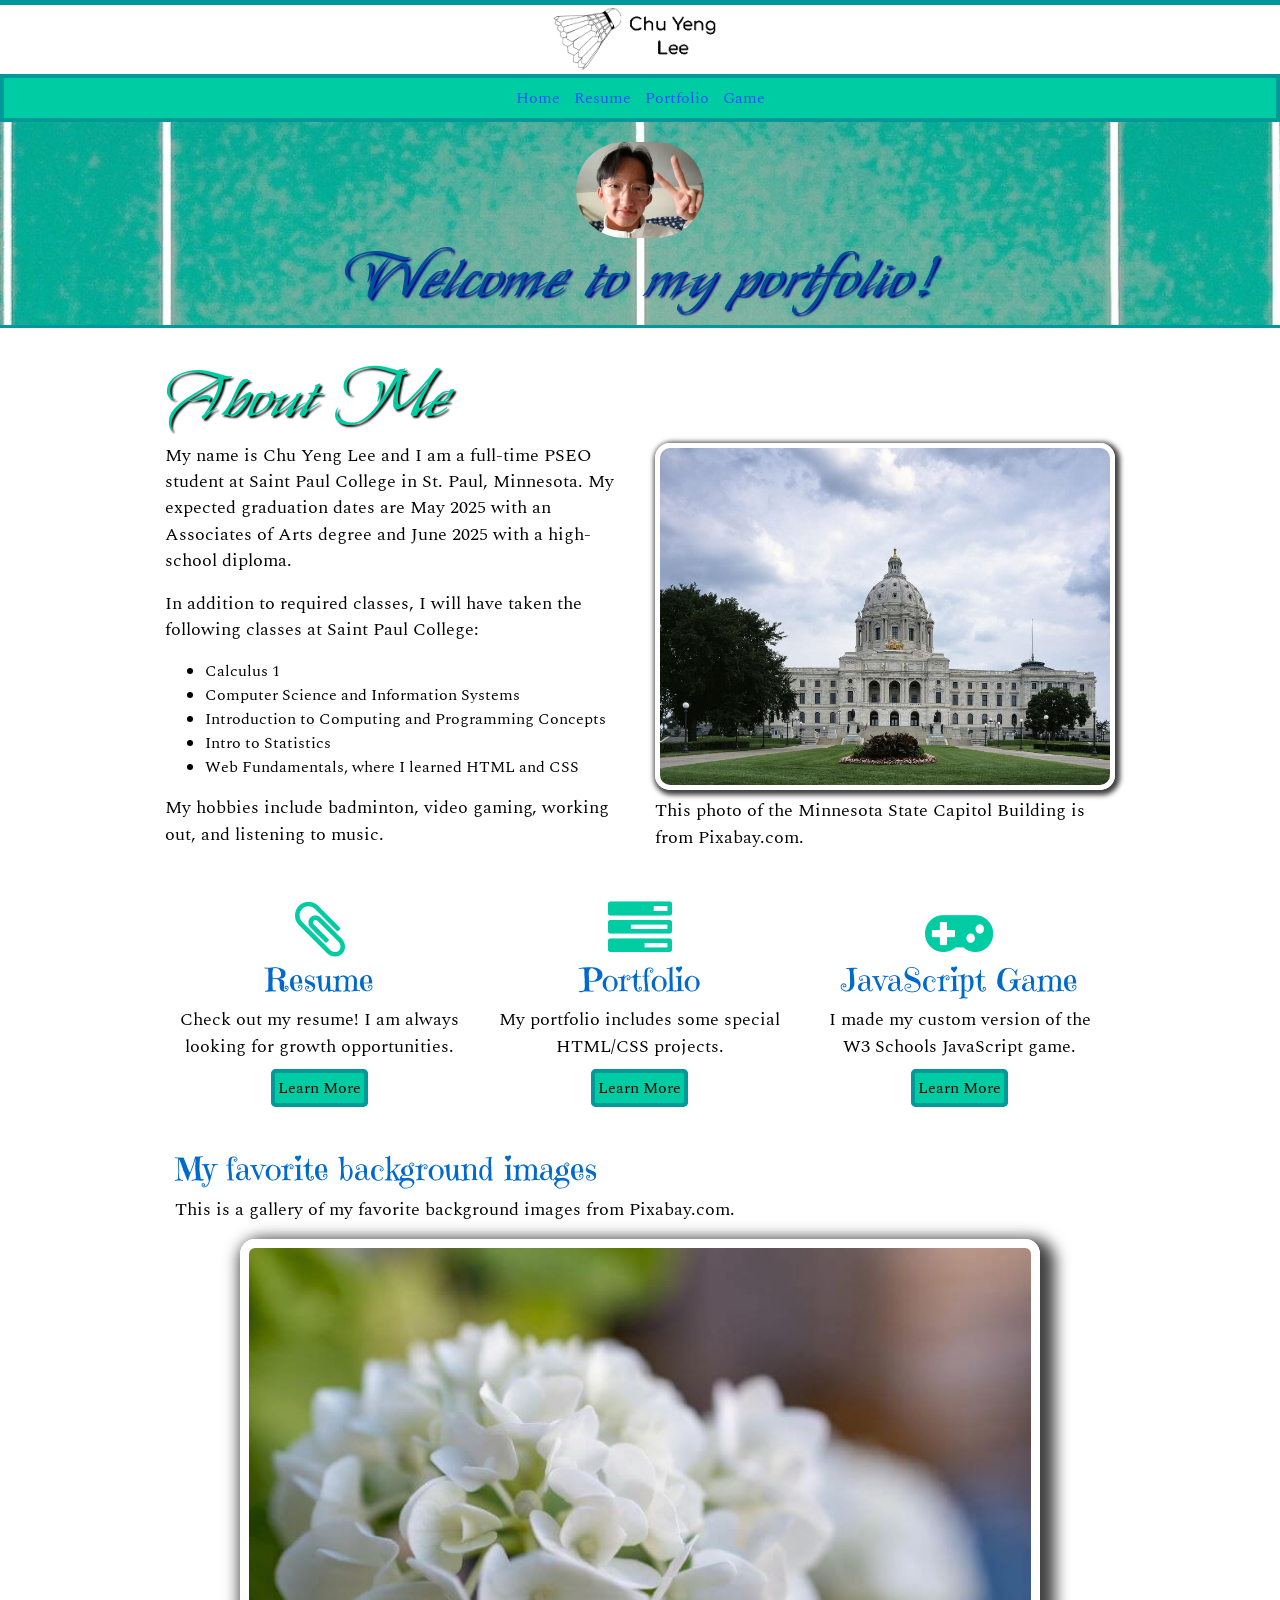
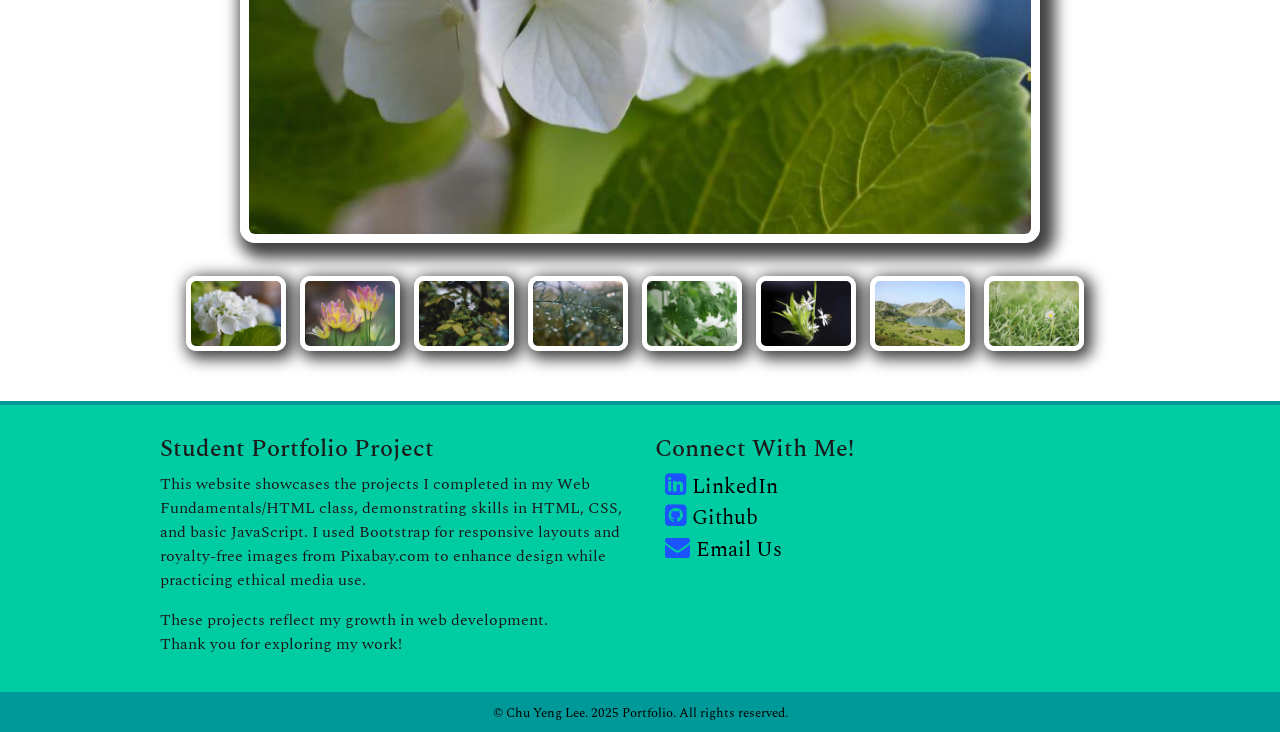
<file: index.html>
<!DOCTYPE html>
<html lang="en">
<head>
	<meta charset="utf-8">
	<meta name="viewport" content="width=device-width, initial-scale=1, minimum-scale=1">
	<meta name="description" content="This is the portfolio of Chu Yeng Lee, an aspiring student pursuing a dream of computer science.">
	<title>Chu Yeng Lee's Portfolio</title>
	<link rel="stylesheet" href="https://cdnjs.cloudflare.com/ajax/libs/font-awesome/4.7.0/css/font-awesome.min.css">
	<link rel="stylesheet" href="https://cdn.jsdelivr.net/npm/bootstrap@4.6.1/dist/css/bootstrap.min.css">
	<link rel="stylesheet" href="style.css">
</head>
<body>
	<header>
		<img src="images/logo.png" alt="logo" height="156" width="439" class="img-fluid logo">
	</header>
	<nav>
		<ul>
			<li><a href="index.html">Home</a></li>
			<li><a href="resume.html">Resume</a></li>
			<li><a href="portfolio.html">Portfolio</a></li>
			<li><a href="game.html">Game</a></li>
		</ul>
	</nav>
	<div class="home-hero">
		<img class="selfie-photo" src="images/selfie.jpg" height="600" width="800" alt="Selfie of Chu Yeng">
		<h1>Welcome to my portfolio!</h1>
	</div>
	<main>
		<div class="container-fluid">
			<div class="row">
				<div class="col-sm-6">
					<h1>About Me</h1>
					<p>My name is Chu Yeng Lee and I am a full-time PSEO student at Saint Paul College in St. Paul, Minnesota. 
					My expected graduation dates are May 2025 with an Associates of Arts degree and June 2025 with a high-school diploma.</p>
					<p> In addition to required classes, I will have taken the following classes at Saint Paul College:</p>
					<ul>
						<li>Calculus 1</li>
						<li>Computer Science and Information Systems</li>
						<li>Introduction to Computing and Programming Concepts</li>
						<li>Intro to Statistics</li>
						<li>Web Fundamentals, where I learned HTML and CSS</li>
					</ul>
					<p>My hobbies include badminton, video gaming, working out, and listening to music.</p>
				</div>
				<div class="col-sm-6">
					<img class="capitol-photo img-fluid" src="images/mncapitol.jpg" height="600" width="800" alt="Picture of Minnesota State Capitol">
					<p>This photo of the Minnesota State Capitol Building is from Pixabay.com. </p>
				</div>
			</div><!--This closes the first row-->
		<div class="row row2">
			<div class="col-sm-4"><!--Resume-->
				<i class="fa fa-paperclip" aria-hidden="true"></i>
				<h2>Resume</h2>
				<p>Check out my resume! I am always looking for growth opportunities.</p>
				<a href="resume.html" target="_blank" class="learn-more">Learn More</a>
			</div>
			<div class="col-sm-4"><!--Portfolio-->
				<i class="fa fa-tasks" aria-hidden="true"></i>
				<h2>Portfolio</h2>
				<p>My portfolio includes some special HTML/CSS projects.</p>
				<a href="portfolio.html" target="_blank" class="learn-more">Learn More</a>
			</div>
			<div class="col-sm-4"><!--Game-->
				<i class="fa fa-gamepad" aria-hidden="true"></i>
				<h2>JavaScript Game</h2>
				<p>I made my custom version of the W3 Schools JavaScript game.</p>
				<a href="game.html" target="_blank" class="learn-more">Learn More</a>
			</div>
		</div><!--This closes the second row-->
		<div class="row row3">
				<div class="col-sm-12">
					<div class="gallery">
						<h2>My favorite background images</h2>
						<p>This is a gallery of my favorite background images from Pixabay.com.</p>
						<div class="preview">
							<img id="preview" src="images/white-flower.jpg" style="display:block;margin:0 auto;" alt="Preview picture"  height="600" width="800"/>
						</div>
						<div class="gallery-thumbnails" style="margin:0 auto;text-align:center">
							<img onclick="document.getElementById('preview').src=document.getElementById('img1').src" id="img1" src="images/white-flower.jpg" alt="Picture of a white flower" />
							<img onclick="document.getElementById('preview').src= document.getElementById('img2').src;" id="img2" src="images/tulips.jpg" alt="Picture of tulips"  />
							<img onclick="document.getElementById('preview').src = document.getElementById('img3').src;" id="img3" src="images/tree-flower.jpg" alt="Picture a flower in a tree" />
							<img onclick="document.getElementById('preview').src = document.getElementById('img4').src;" id="img4" src="images/branch.jpg" alt="Picture of rain on a branch"  />
							<img onclick="document.getElementById('preview').src = document.getElementById('img5').src;" id="img5" src="images/leaves.jpg" alt="Picture of green leaves" />
							<img onclick="document.getElementById('preview').src = document.getElementById('img6').src;" id="img6" src="images/lily.jpg" alt="Picture of a lily" />
							<img onclick="document.getElementById('preview').src = document.getElementById('img7').src;" id="img7" src="images/mountain.jpg" alt="Picture of green mountains" />
							<img onclick="document.getElementById('preview').src = document.getElementById('img8').src;" id="img8" src="images/tiny-flower.jpg" alt="Picture of a tiny flower" />
						</div>
					</div>
				</div>
		</div><!--This closes the third row-->
		</div> <!--This closes the container-fluid-->
	</main>
	<footer><!--This is the top portion of the footer-->
		<div class="footer-style">
			<div class="container-fluid">
				<div class="row footer-top">
						<div class="col-sm-6 footer-content">
							<h4>Student Portfolio Project</h4> <!--I used ChatGPT to extend my footer content-->
							<p>This website showcases the projects I completed in my Web Fundamentals/HTML class, demonstrating skills in HTML, CSS, and basic JavaScript. 
							I used Bootstrap for responsive layouts and royalty-free images from Pixabay.com to enhance design while practicing ethical media use.</p>
							<p>These projects reflect my growth in web development.<br>Thank you for exploring my work!</p>
						</div>
						<div class="col-sm-6 footer-content footer-links">
							<h4>Connect With Me!</h4>
								<a href="https://www.linkedin.com/in/chu-yeng-lee-728207314/" target="_blank"><i class="fa fa-linkedin-square" aria-hidden="true"></i>LinkedIn</a><br>
								<a href="https://github.com/ChuYeng-Lee" target="_blank"><i class="fa fa-github-square" aria-hidden="true"></i>Github</a><br>
								<a href="mailto:vq8281mp@go.minnstate.edu"><i class="fa fa-envelope" aria-hidden="true"></i>Email Us</a>
						</div>
				</div>
			</div><!--This closes the footer container-fluid-->
		</div>
		<div class="footer-bottom">
			<small>&copy; Chu Yeng Lee. 2025 Portfolio. All rights reserved.</small>
		</div>
	</footer>
	<!--jQuery, Popper, and Bootstrap Javascript files-->
	<script src="https://cdn.jsdelivr.net/npm/jquery@3.6.0/dist/jquery.slim.min.js"></script>
	<script src="https://cdn.jsdelivr.net/npm/popper.js@1.16.1/dist/umd/popper.min.js"></script>
	<script src="https://cdn.jsdelivr.net/npm/bootstrap@4.6.1/dist/js/bootstrap.bundle.min.js"></script>
</body>
</html>
</file>
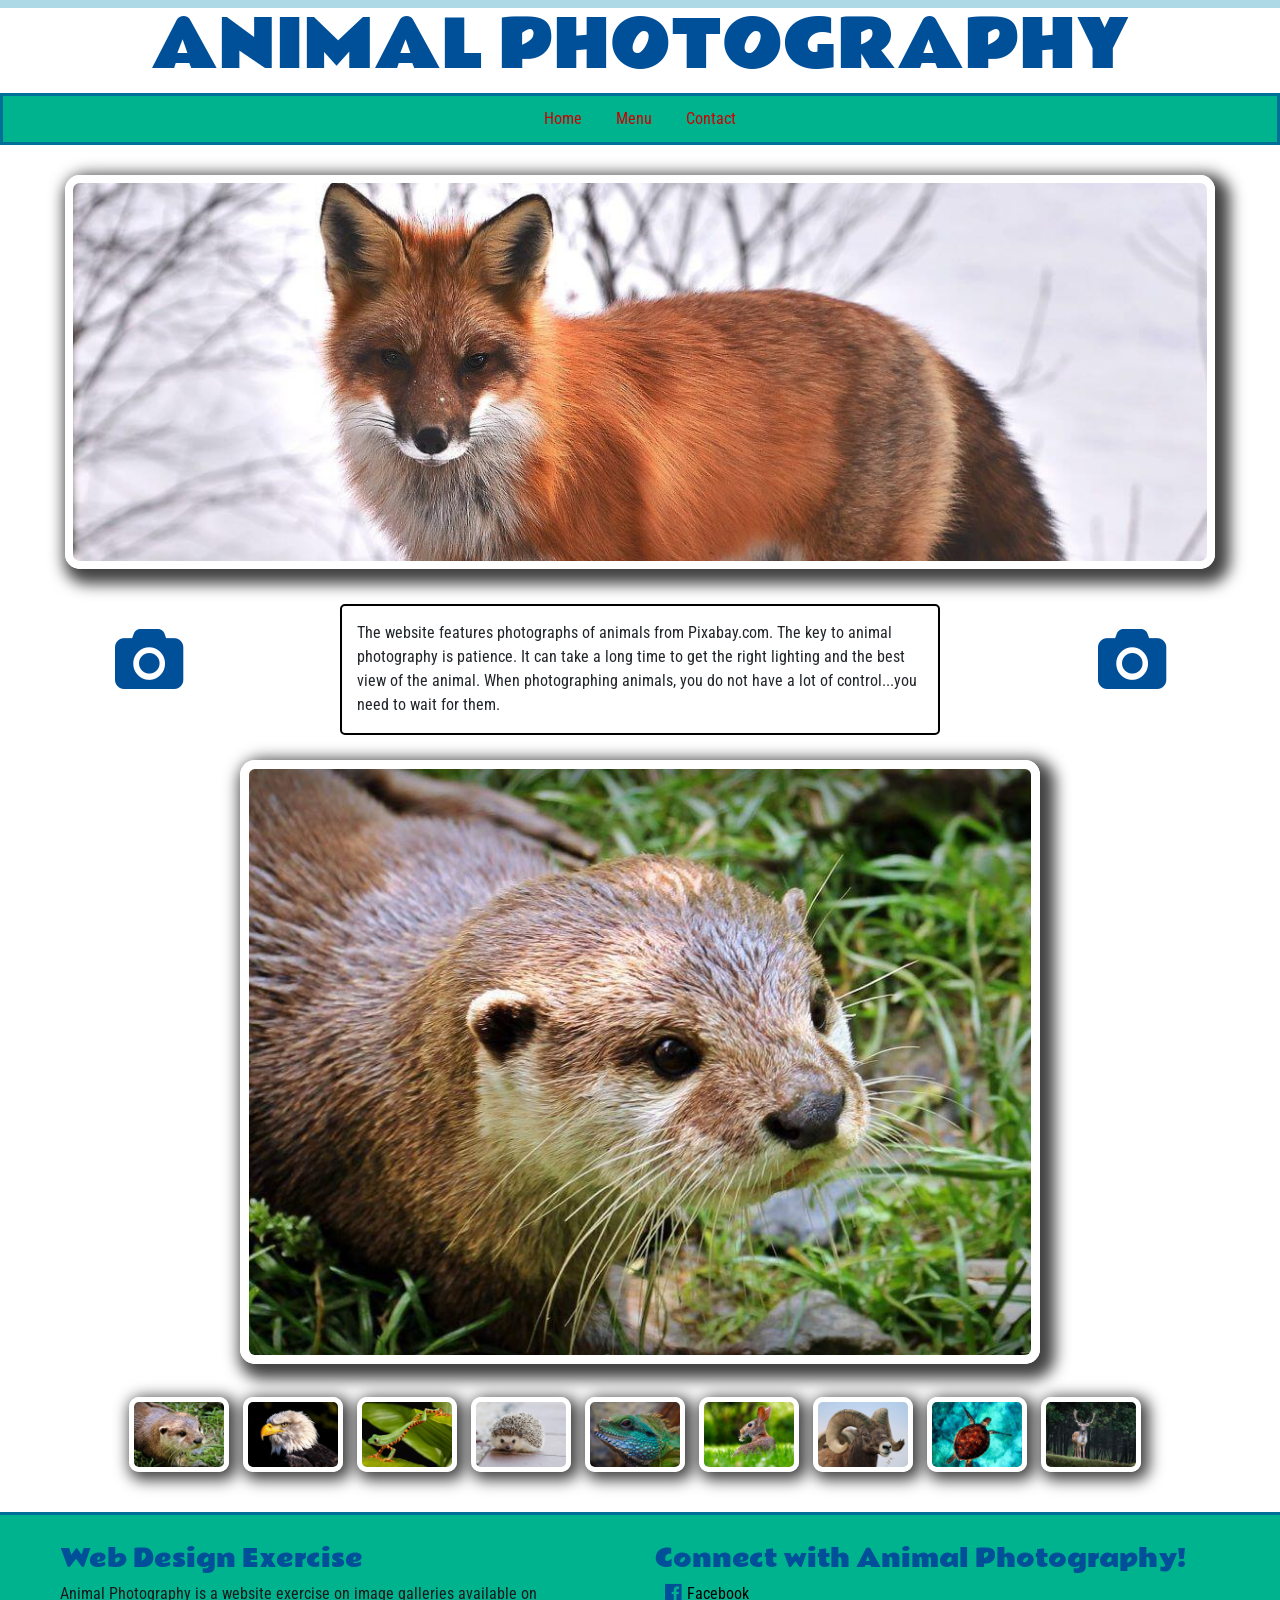
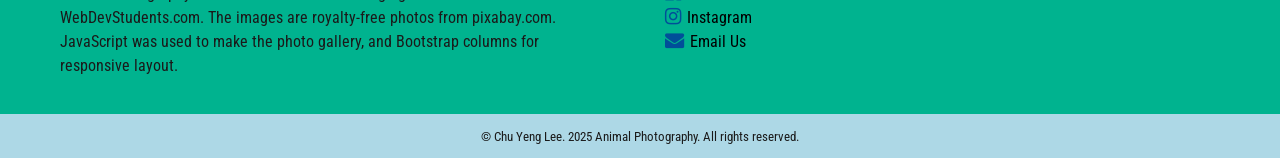
<file: animals/index.html>
<!DOCTYPE html>
<html lang="en">
<head>
	<meta charset="utf-8">
	<meta name="viewport" content="width=device-width, initial-scale=1, minimum-scale=1">
	<meta name="description" content="This page displays a gallery of animal photography">
	<title>Animal Photography</title>
	<link rel="stylesheet" href="https://cdnjs.cloudflare.com/ajax/libs/font-awesome/4.7.0/css/font-awesome.min.css">
	<!-- Bootstrap Stylesheet-->
	<link rel="stylesheet" href="https://cdn.jsdelivr.net/npm/bootstrap@4.6.1/dist/css/bootstrap.min.css">
	<link rel="stylesheet" href="style.css">
</head>
<body>
	<header>
		<h1>ANIMAL PHOTOGRAPHY</h1>
	</header>
	<nav>
		<ul>
			<li><a href="index.html">Home</a>&nbsp;&nbsp;&nbsp;&nbsp;&nbsp;</li>
			<li><a href="about.html">Menu</a>&nbsp;&nbsp;&nbsp;&nbsp;&nbsp;</li>
			<li><a href="contact.html">Contact</a></li>
		</ul>
	</nav>
	<main>
		<div class="container-fluid">
			<div class="row">
				<div class="col-sm-12">
					<img class="hero-image img-fluid" src="images/fox.jpg" alt="Image of a fox" height="400" width="1200">
				</div>
			</div>
			<div class="row">
				<div class="col-sm-2">
					<i class="fa fa-camera" aria-hidden="true"></i>
				</div>
				<div class="col-sm-8 main-text">
					<p>The website features photographs of animals from Pixabay.com. The key to animal photography is patience. 
					It can take a long time to get the right lighting and the best view of the animal. When photographing animals, 
					you do not have a lot of control...you need to wait for them.</p>
				</div>
				<div class="col-sm-2">
					<i class="fa fa-camera" aria-hidden="true"></i>
				</div>
			</div>
			<div class="row">
				<div class="col-sm-12">
					<div class="gallery">
						<div class="preview">
							<img id="preview" src="images/otter.jpg" style="display:block;margin:0 auto;" alt="Preview picture"  height="600" width="800"/>
						</div>
						<div class="gallery-thumbnails" style="margin:0 auto;text-align:center">
							<img onclick="document.getElementById('preview').src=document.getElementById('img1').src" id="img1" src="images/otter.jpg" alt="Picture of an otter" />
							<img onclick="document.getElementById('preview').src= document.getElementById('img2').src;" id="img2" src="images/eagle.jpg" alt="Picture of an eagle"  />
							<img onclick="document.getElementById('preview').src = document.getElementById('img3').src;" id="img3" src="images/frog.jpg" alt="Picture of a frog" />
							<img onclick="document.getElementById('preview').src = document.getElementById('img4').src;" id="img4" src="images/hedgehog.jpg" alt="Picture of a hedgehog" />
							<img onclick="document.getElementById('preview').src = document.getElementById('img5').src;" id="img5" src="images/lizard.jpg" alt="Picture of a lizard"  />
							<img onclick="document.getElementById('preview').src = document.getElementById('img6').src;" id="img6" src="images/rabbit.jpg" alt="Picture of a rabbit" />
							<img onclick="document.getElementById('preview').src = document.getElementById('img7').src;" id="img7" src="images/sheep.jpg" alt="Picture of a sheep" />
							<img onclick="document.getElementById('preview').src = document.getElementById('img8').src;" id="img8" src="images/turtle.jpg" alt="Picture of a turtle" />
							<img onclick="document.getElementById('preview').src = document.getElementById('img9').src;" id="img9" src="images/deer.jpg" alt="Picture of a deer" />
						</div>
					</div>

				</div>
			</div>
		</div><!--This closes the container-fluid-->
	</main>
	<footer><!--This is the top portion of the footer-->
		<div class="footer-style">
			<div class="container-fluid">
				<div class="row footer-top">
						<div class="col-sm-6 footer-content">
							<h4>Web Design Exercise</h4>
							<p>Animal Photography is a website exercise on image galleries available on WebDevStudents.com. The images are royalty-free photos from pixabay.com. 
							JavaScript was used to make the photo gallery, and Bootstrap columns for <br>responsive layout.</p>
						</div>
						<div class="col-sm-6 footer-content">
							<h4>Connect with Animal Photography!</h4>
								<a href="https://www.facebook.com" target="_blank"><i class="fa fa-facebook-official" aria-hidden="true"></i>Facebook</a><br>
								<a href="https://www.instagram.com" target="_blank"><i class="fa fa-instagram" aria-hidden="true"></i>Instagram</a><br>
								<a href="mailto:me@mycoolwebsite.com"><i class="fa fa-envelope" aria-hidden="true"></i>Email Us</a>
						</div>
				</div>
			</div><!--This closes the footer container-fluid-->
		</div>
		<div class="footer-bottom">
			<small>&copy; Chu Yeng Lee. 2025 Animal Photography. All rights reserved.</small>
		</div>
	</footer>
	<!--jQuery, Popper, and Bootstrap Javascript files-->
	<script src="https://cdn.jsdelivr.net/npm/jquery@3.6.0/dist/jquery.slim.min.js"></script>
	<script src="https://cdn.jsdelivr.net/npm/popper.js@1.16.1/dist/umd/popper.min.js"></script>
	<script src="https://cdn.jsdelivr.net/npm/bootstrap@4.6.1/dist/js/bootstrap.bundle.min.js"></script>
</body>
</html>
</file>
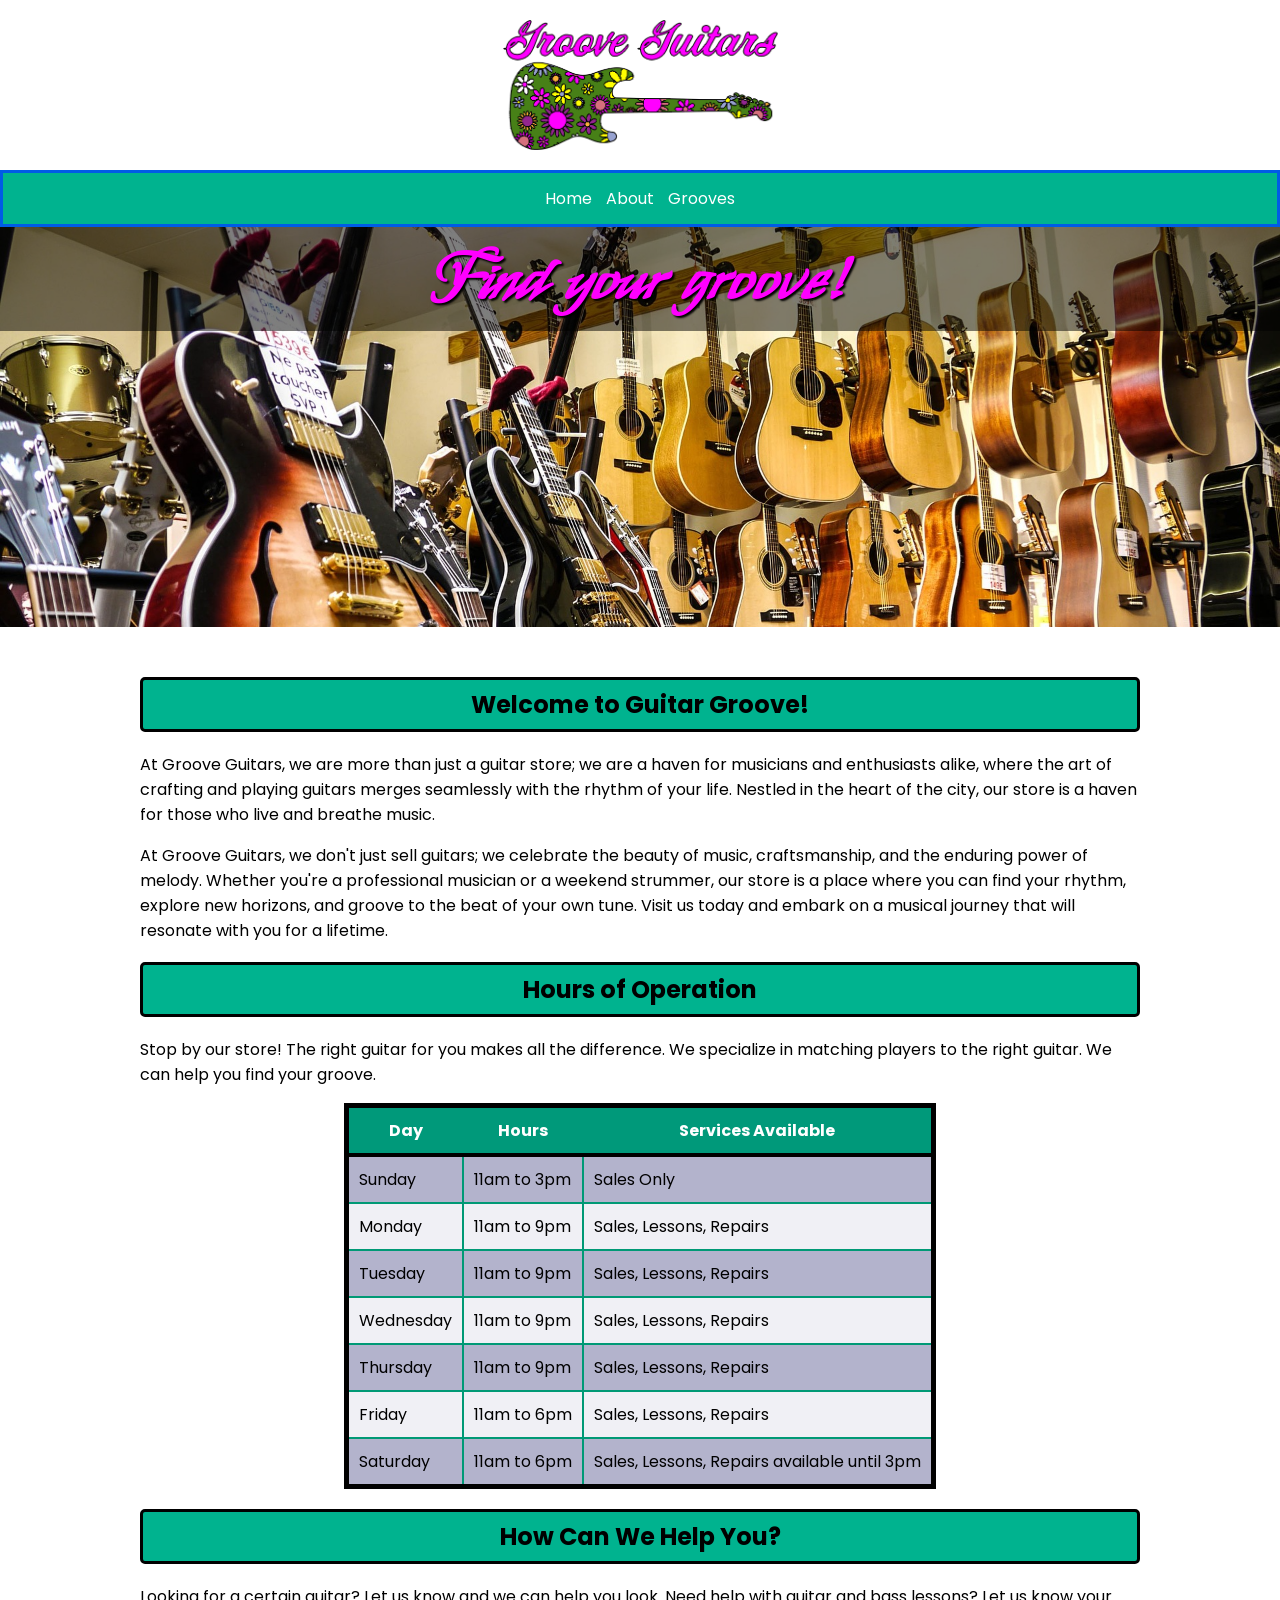
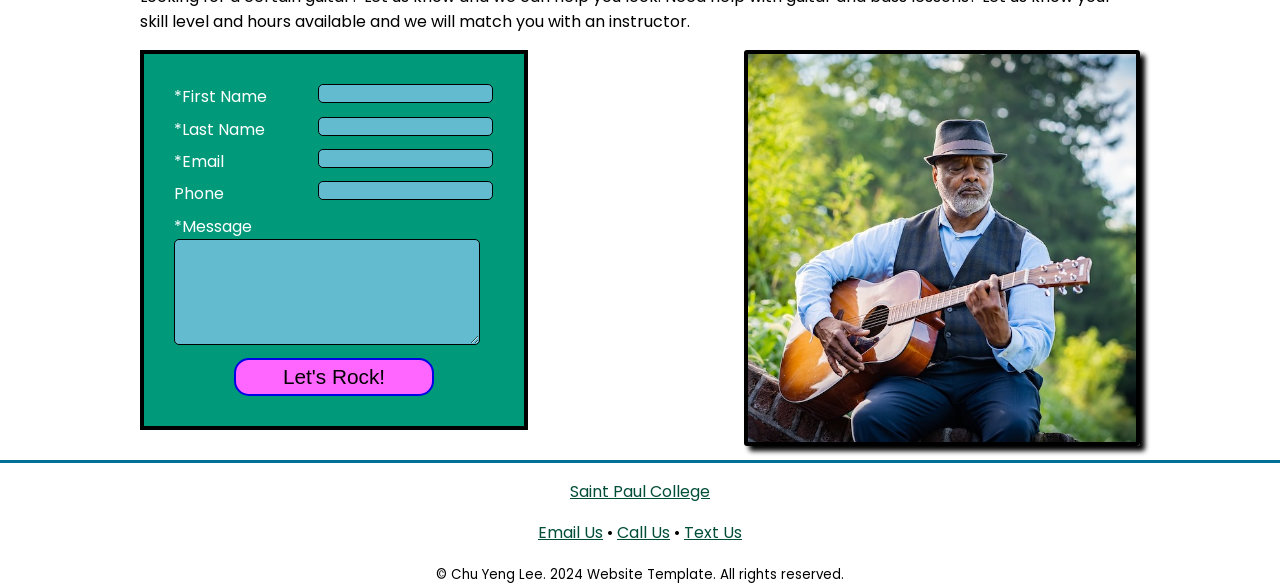
<file: groove-guitars/index.html>
<!DOCTYPE html>
<html lang="en">
<head>
	<meta charset="utf-8">
	<meta name="viewport" content="width=device-width, initial-scale=1, minimum-scale=1" />
	<meta name="description" content="Groove Guitars carries the grooviest guitars on the planet! Stop by our store to find your groove.">
	<title>Groove Guitars::Home</title>
	<link rel="stylesheet" href="style.css">
</head>
<body>
	<header>
		<h1><img class="logo" src="images/groove-guitars-logo.png" height="269" width="570" alt="Groove Guitars logo"></h1>
	</header>
	<nav>
		<ul>
			<li><a href="index.html">Home</a></li>
			<li><a href="about.html">About</a></li>
			<li><a href="grooves.html">Grooves</a></li>
		</ul>
	</nav>
	<div id="home-hero"> 
		<h1>Find your groove!</h1>
	</div>
	<main>
		<h2>Welcome to Guitar Groove!</h2>
		<p>At Groove Guitars, we are more than just a guitar store; we are a haven for musicians and enthusiasts alike, where the art of crafting and playing guitars merges seamlessly with the rhythm of your life. Nestled in the heart of the city, our store is a haven for those who live and breathe music.</p>
		<p>At Groove Guitars, we don't just sell guitars; we celebrate the beauty of music, craftsmanship, and the enduring power of melody. Whether you're a professional musician or a weekend strummer, our store is a place where you can find your rhythm, explore new horizons, and groove to the beat of your own tune. Visit us today and embark on a musical journey that will resonate with you for a lifetime.</p>
		<h2>Hours of Operation</h2>
		<p>Stop by our store! The right guitar for you makes all the difference. We specialize in matching players to the right guitar. We can help you find your groove.</p>
		<table>
		  <tr>
			<th>Day</th>
			<th>Hours</th>
			<th>Services Available</th>
		  </tr>
		  <tr>
			<td>Sunday</td>
			<td>11am to 3pm</td>
			<td>Sales Only</td>
		  </tr>
		  <tr>
			<td>Monday</td>
			<td>11am to 9pm</td>
			<td>Sales, Lessons, Repairs</td>
		  </tr>
		  <tr>
			<td>Tuesday</td>
			<td>11am to 9pm</td>
			<td>Sales, Lessons, Repairs</td>
		  </tr>
		  <tr>
			<td>Wednesday</td>
			<td>11am to 9pm</td>
			<td>Sales, Lessons, Repairs</td>
		  </tr>
		  <tr>
			<td>Thursday</td>
			<td>11am to 9pm</td>
			<td>Sales, Lessons, Repairs</td>
		  </tr>
		  <tr>
			<td>Friday</td>
			<td>11am to 6pm</td>
			<td>Sales, Lessons, Repairs</td>
		  </tr>
		  <tr>
			<td>Saturday</td>
			<td>11am to 6pm</td>
			<td>Sales, Lessons, Repairs available until 3pm</td>
		  </tr>
		</table>
		<h2>How Can We Help You?</h2>
		<p>Looking for a certain guitar? Let us know and we can help you look. Need help with guitar and bass lessons? Let us know your skill level and hours available and we will match you with an instructor.<p>
		<img src="images/guitar1.jpg" height="388" width="388" alt="Image of a Guitarist" class="float-right">
		<form method="post" action="https://webdevstudents.com/portfolio/submit-form.php">
		<label for="first_name">*First Name</label>
		<input type="text" name="first_name" id="first_name" >
		<label for="last_name">*Last Name</label>
		<input type="text" name="last_name" id="last_name" >
		<label for="email">*Email</label>
		<input type="email" name="email" id="email" >
		<label for="phone">Phone</label>
		<input type ="tel" name="phone" id="phone">
		<label for="comments">*Message</label><br>
		<textarea id="comments" name="comments"></textarea>
		<input type="submit" value="Let's Rock!">
		</form>
	</main>
	<footer>
		<p><a href="https://saintpaul.edu" target="_blank">Saint Paul College</a></p>
		
		<p><a href="mailto:me@mycoolwebsite.com">Email Us</a> &bull;
		<a href="tel:8008675309">Call Us</a> &bull;
		<a href="sms:8008675309">Text Us</a></p>
		
		<small>&copy; Chu Yeng Lee. 2024 Website Template. All rights reserved.</small>
	</footer>
</body>
</html>
</file>
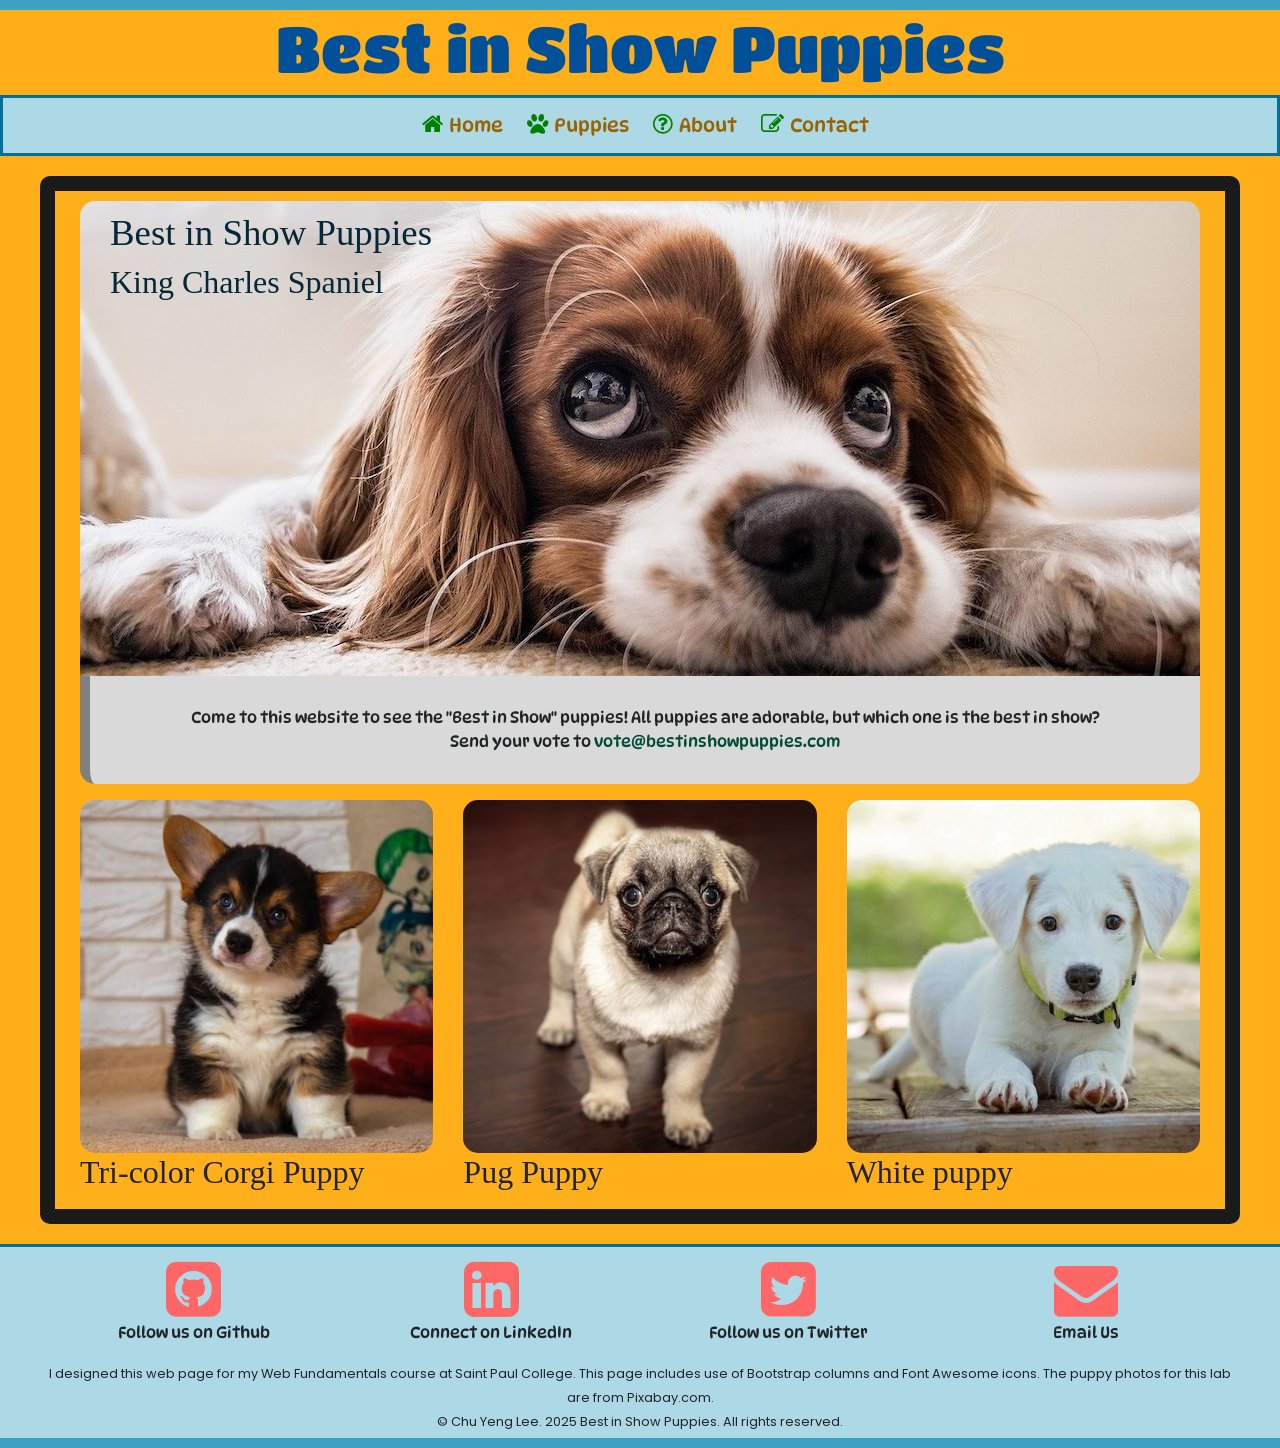
<file: puppies/index.html>
<!DOCTYPE html>
<html lang="en">
<head>
	<meta charset="utf-8">
	<meta name="viewport" content="width=device-width, initial-scale=1, minimum-scale=1">
	<meta name="description" content="These is a page of the best in show puppies.">
	<title>Best in Show Puppies</title>
	<link rel="stylesheet" href="https://cdnjs.cloudflare.com/ajax/libs/font-awesome/4.7.0/css/font-awesome.min.css">
	<!-- Bootstrap Stylesheet-->
	<link rel="stylesheet" href="https://cdn.jsdelivr.net/npm/bootstrap@4.6.1/dist/css/bootstrap.min.css">
	<link rel="stylesheet" href="style.css">
</head>
<body>
	<header>
		<h1>Best in Show Puppies</h1>
	</header>
	<nav>
		<ul>
			<li><a href="index.html"><i class="fa fa-home" aria-hidden="true"></i>Home</a></li>
			<li><a href="puppies.html"><i class="fa fa-paw" aria-hidden="true"></i>Puppies</a></li>
			<li><a href="about.html"><i class="fa fa-question-circle-o" aria-hidden="true"></i>About</a></li>
			<li><a href="contact.html"><i class="fa fa-pencil-square-o" aria-hidden="true"></i>Contact</a></li>
		</ul>
	</nav>
	<main>
		<div class="container-fluid">
			<div class="row">
				<div class="col-sm-12">
					<div class="home-hero">
						<h2>Best in Show Puppies</h2>
						<h3>King Charles Spaniel</h3>
					</div>
					<blockquote>Come to this website to see the "Best in Show" puppies! All puppies are adorable, but which one is the best in show?<br>Send your vote to <a href="mailto:vote@bestinshowpuppies.com">vote@bestinshowpuppies.com</a></blockquote>
				</div>
			</div><!--This closes the first row-->
			<div class="row">
				<div class="col-sm-4">
					<img src="images/corgi.jpg" height="400" width="400" alt="Image of corgi" class="img-fluid">
					<h3>Tri-color Corgi Puppy</h3>
				</div>
				<div class="col-sm-4">
					<img src="images/pug.jpg" height="400" width="400" alt="Image of pug" class="img-fluid">
					<h3>Pug Puppy</h3>
				</div>
				<div class="col-sm-4">
					<img src="images/white-puppy.jpg" height="400" width="400" alt="Image of white puppy" class="img-fluid">
					<h3>White puppy</h3>
				</div>
			</div><!--This closes the second row-->
		</div><!--This closes the container-fluid-->
	</main>
	<div class="footer-color">
	<footer>
		<div class="footer-style">
			<div class="container-fluid">
				<div class="row">
						<div class="col-sm-3"><!--Github-->
							<a href="https://github.com" target="_blank"><i class="fa fa-github-square" aria-hidden="true"></i></a>
							<p>Follow us on Github</p>
						</div>
						<div class="col-sm-3"><!--LinkedIn-->
							<a href="https://www.linkedin.com" target="_blank"><i class="fa fa-linkedin-square" aria-hidden="true"></i></a>
							<p>Connect on LinkedIn</p>
						</div>
						<div class="col-sm-3"><!--Twitter-->
							<a href="https://x.com" target="_blank"><i class="fa fa-twitter-square" aria-hidden="true"></i></a>
							<p>Follow us on Twitter</p>
						</div>
						<div class="col-sm-3"><!--Email-->
							<a href="mailto:me@mycoolwebsite.com"><i class="fa fa-envelope" aria-hidden="true"></i></a>
							<p>Email Us</p>
						</div>
				</div><!--This closes the footer row-->
			</div><!--This closes the container-fluid-->

			<small>I designed this web page for my Web Fundamentals course at Saint Paul College. This page includes use of Bootstrap columns and Font Awesome icons. The puppy photos for this lab are from Pixabay.com.</small><br>
			<small>&copy; Chu Yeng Lee. 2025 Best in Show Puppies. All rights reserved.</small>
		</div>
	</footer>
	</div>
	<!--jQuery, Popper, and Bootstrap Javascript files-->
	<script src="https://cdn.jsdelivr.net/npm/jquery@3.6.0/dist/jquery.slim.min.js"></script>
	<script src="https://cdn.jsdelivr.net/npm/popper.js@1.16.1/dist/umd/popper.min.js"></script>
	<script src="https://cdn.jsdelivr.net/npm/bootstrap@4.6.1/dist/js/bootstrap.bundle.min.js"></script>
</body>
</html>
</file>
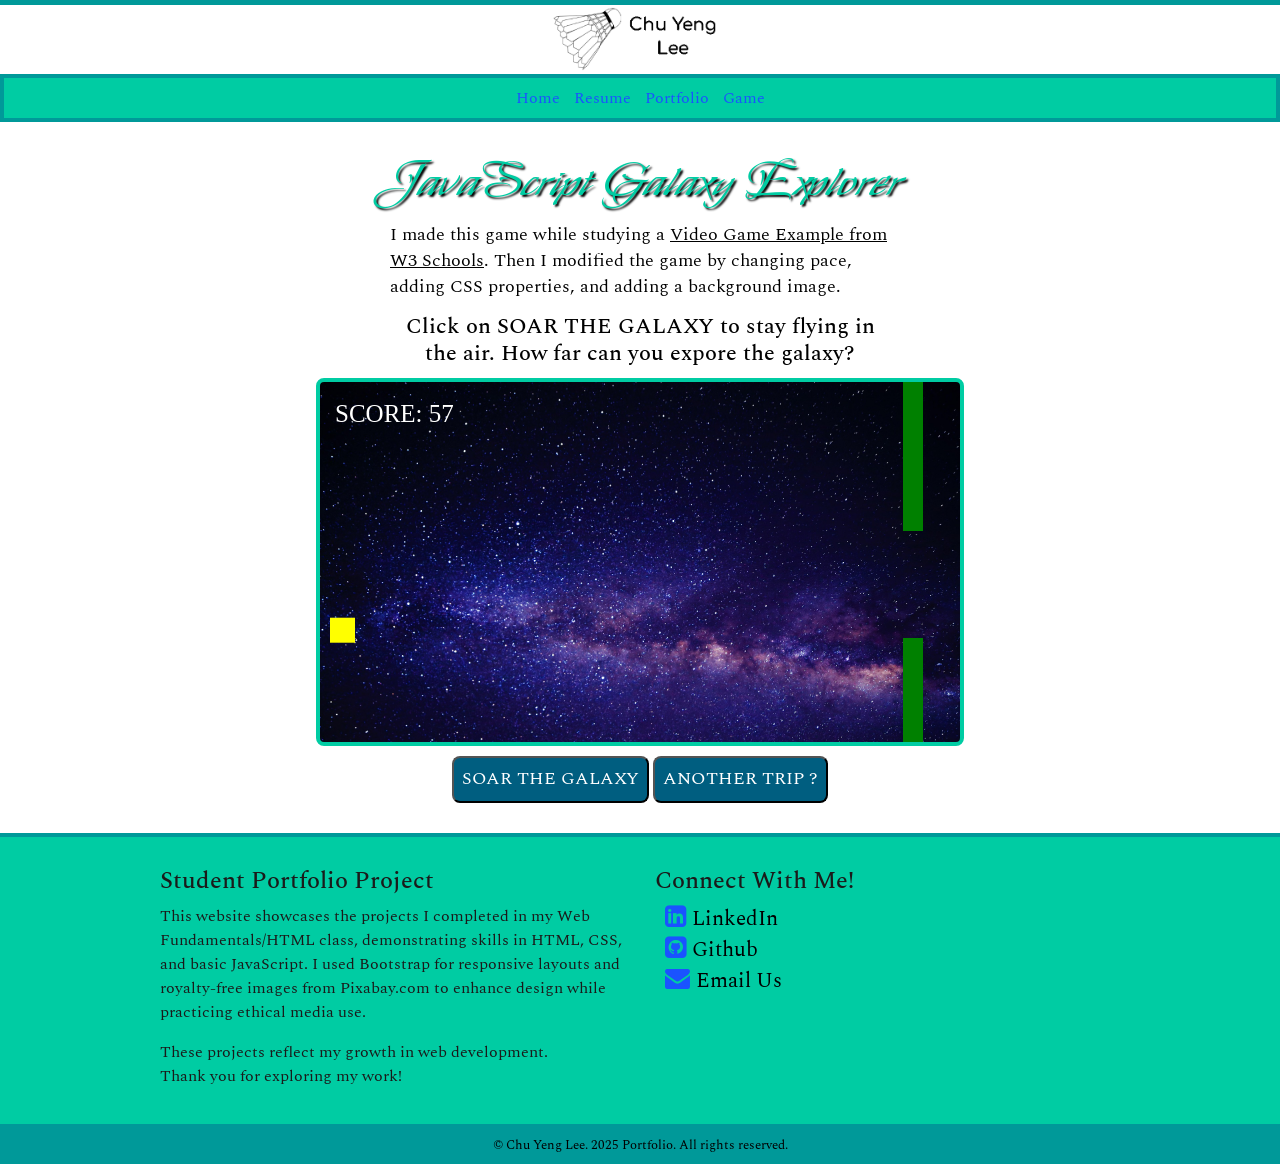
<file: game.html>
<!DOCTYPE html>
<html lang="en">
<head>
   	<meta charset="utf-8">
	<meta name="viewport" content="width=device-width, initial-scale=1, minimum-scale=1">
	<meta name="description" content="This is the portfolio of Chu Yeng Lee, an aspiring student pursuing a dream of computer science. This page includes a JavaScript game.">
	<title>Chu Yeng Lee's Portfolio :: Game</title>
	<link rel="stylesheet" href="https://cdnjs.cloudflare.com/ajax/libs/font-awesome/4.7.0/css/font-awesome.min.css">
	<link rel="stylesheet" href="https://cdn.jsdelivr.net/npm/bootstrap@4.6.1/dist/css/bootstrap.min.css">
	<link rel="stylesheet" href="style.css">
<!-- Place this CSS into the <head> section-->
   <style>
      canvas {
      border: 4px solid #00cca3;
	  border-radius: 8px;
      background-color: #f1f1f1;
	  background-image: url(images/my-background.jpg);
	  background-size: cover;
	  margin: 0 auto;
	  display: block;
      }
   </style>
</head>

<!--Replace the <body> with this next line of code. This is what starts the game. -->
<body onload="startGame()">
	<header>
		<img src="images/logo.png" alt="logo" height="156" width="439" class="img-fluid logo">
	</header>
	<nav>
		<ul>
			<li><a href="index.html">Home</a></li>
			<li><a href="resume.html">Resume</a></li>
			<li><a href="portfolio.html">Portfolio</a></li>
			<li><a href="game.html">Game</a></li>
		</ul>
	</nav>
	<main>
		<h1 id="galaxy-title">JavaScript Galaxy Explorer</h1>
		<p class="text-design">I made this game while studying a <a class="w3-link" href="https://www.w3schools.com/graphics/game_intro.asp" target="blank">Video Game Example from W3 Schools</a>. Then I modified the game by 
		changing pace, adding CSS properties, and adding a background image.</p>
		<h2 class="game-instruction text-design">Click on SOAR THE GALAXY to stay flying in the air. How far can you expore the galaxy?</h2>
	   <!-- This code will go into the <main> section. This div holds the game and game button -->
	   <div id="game" ></div>
	   <!--There are two versions of controls...one for desktop that uses a mouse and one for mobile devices The desktop has the desktop class and the mobile has the mobile class-->
		<div class="game-controls desktop">
			<button class="myButton" onmousedown="accelerate(-0.2)" onmouseup="accelerate(0.05)">SOAR THE GALAXY</button>
			<a href="" ><button class="myButton">ANOTHER TRIP ?</button></a>
		</div>
							
		<div class="game-controls mobile">
			<button class="myButton" ontouchstart="accelerate(-0.2)" ontouchend="accelerate(0.05)">SOAR THE GALAXY</button>
			<a href="" ><button class="myButton">ANOTHER TRIP ?</button></a>
		</div>

	<!-- This is the JavaScript for the game it goes into the <main> section underneath the code above-->
	   <script>
		  var myGamePiece;
		  var myObstacles = [];
		  var myScore;
		  /* Add variables for the height and width */
		  var canvasWidth = 640;
		  var canvasHeight = 360;
		  /*Test to see if I have a screen less than 768 pixels and if so, change the canvas size */
		  if (window.innerWidth < 768){
			  canvasWidth = 300;
			  canvasHeight= 300;
		  }

		  
		  function startGame() {
			  myGamePiece = new component(25, 25, "yellow", 10, 120);
			  myGamePiece.gravity = 0.07;
			  myScore = new component("25px", "Consolas", "white", 15, 40, "text");
			  myGameArea.start();
		  }
		  
		  var myGameArea = {
			  canvas : document.createElement("canvas"),
			  start : function() {
				  this.canvas.width = canvasWidth;/*Changed the number variable */
				  this.canvas.height = canvasHeight;/*Changed the number variable */
				  this.context = this.canvas.getContext("2d");
				  var myGame = document.getElementById("game");
				  myGame.insertBefore(this.canvas, myGame.childNodes[0]);        
				  this.frameNo = 0;
				  this.interval = setInterval(updateGameArea, 20);
			   },
			  clear : function() {
				  this.context.clearRect(0, 0, this.canvas.width, this.canvas.height);
			  }
		  }
		  
		  function component(width, height, color, x, y, type) {
			  this.type = type;
			  this.score = 0;
			  this.width = width;
			  this.height = height;
			  this.speedX = 0;
			  this.speedY = 0;    
			  this.x = x;
			  this.y = y;
			  this.gravity = 0.12;
			  this.gravitySpeed = 0;
			  this.update = function() {
				  ctx = myGameArea.context;
				  if (this.type == "text") {
					  ctx.font = this.width + " " + this.height;
					  ctx.fillStyle = color;
					  ctx.fillText(this.text, this.x, this.y);
				  } else {
					  ctx.fillStyle = color;
					  ctx.fillRect(this.x, this.y, this.width, this.height);
				  }
			  }
			  this.newPos = function() {
				  this.gravitySpeed += this.gravity;
				  this.x += this.speedX;
				  this.y += this.speedY + this.gravitySpeed;
				  this.hitBottom();
			  }
			  this.hitBottom = function() {
				  var rockbottom = myGameArea.canvas.height - this.height;
				  if (this.y > rockbottom) {
					  this.y = rockbottom;
					  this.gravitySpeed = 0;
				  }
			   }
			  this.crashWith = function(otherobj) {
				  var myleft = this.x;
				  var myright = this.x + (this.width);
				  var mytop = this.y;
				  var mybottom = this.y + (this.height);
				  var otherleft = otherobj.x;
				  var otherright = otherobj.x + (otherobj.width);
				  var othertop = otherobj.y;
				  var otherbottom = otherobj.y + (otherobj.height);
				  var crash = true;
				  if ((mybottom < othertop) || (mytop > otherbottom) || (myright < otherleft) || (myleft > otherright)) {
					  crash = false;
				  }
				  return crash;
			  }
		  }
		  
		  function updateGameArea() {
			  var x, height, gap, minHeight, maxHeight, minGap, maxGap;
			  for (i = 0; i < myObstacles.length; i += 1) {
				  if (myGamePiece.crashWith(myObstacles[i])) {
					  return;
				  } 
			  }
			  myGameArea.clear();
			  myGameArea.frameNo += 1;
			  if (myGameArea.frameNo == 1 || everyinterval(130)) {
				  x = myGameArea.canvas.width;
				  minHeight = 20;
				  maxHeight = 200;
				  height = Math.floor(Math.random()*(maxHeight-minHeight+1)+minHeight);
				  minGap = 90;
				  maxGap = 200;
				  gap = Math.floor(Math.random()*(maxGap-minGap+1)+minGap);
				  myObstacles.push(new component(20, height, "green", x, 0));
				  myObstacles.push(new component(20, x - height - gap, "green", x, height + gap));
			  }
			  for (i = 0; i < myObstacles.length; i += 1) {
				  myObstacles[i].x += -1;
				  myObstacles[i].update();
			  }
			  myScore.text="SCORE: " + myGameArea.frameNo;
			  myScore.update();
			  myGamePiece.newPos();
			  myGamePiece.update();
		  }
		  
		  function everyinterval(n) {
			  if ((myGameArea.frameNo / n) % 1 == 0) {return true;}
			  return false;
		  }
		  
		  function accelerate(n) {
			  myGamePiece.gravity = n;
		  }
	   </script>
	</main>
	<footer><!--This is the top portion of the footer-->
		<div class="footer-style">
			<div class="container-fluid">
				<div class="row footer-top">
						<div class="col-sm-6 footer-content">
							<h4>Student Portfolio Project</h4> <!--I used ChatGPT to extend my footer content-->
							<p>This website showcases the projects I completed in my Web Fundamentals/HTML class, demonstrating skills in HTML, CSS, and basic JavaScript. 
							I used Bootstrap for responsive layouts and royalty-free images from Pixabay.com to enhance design while practicing ethical media use.</p>
							<p>These projects reflect my growth in web development.<br>Thank you for exploring my work!</p>
						</div>
						<div class="col-sm-6 footer-content footer-links">
							<h4>Connect With Me!</h4>
								<a href="https://www.linkedin.com/in/chu-yeng-lee-728207314/" target="_blank"><i class="fa fa-linkedin-square" aria-hidden="true"></i>LinkedIn</a><br>
								<a href="https://github.com/ChuYeng-Lee" target="_blank"><i class="fa fa-github-square" aria-hidden="true"></i>Github</a><br>
								<a href="mailto:vq8281mp@go.minnstate.edu"><i class="fa fa-envelope" aria-hidden="true"></i>Email Us</a>
						</div>
				</div>
			</div><!--This closes the footer container-fluid-->
		</div>
		<div class="footer-bottom">
			<small>&copy; Chu Yeng Lee. 2025 Portfolio. All rights reserved.</small>
		</div>
	</footer>
	<!--jQuery, Popper, and Bootstrap Javascript files-->
	<script src="https://cdn.jsdelivr.net/npm/jquery@3.6.0/dist/jquery.slim.min.js"></script>
	<script src="https://cdn.jsdelivr.net/npm/popper.js@1.16.1/dist/umd/popper.min.js"></script>
	<script src="https://cdn.jsdelivr.net/npm/bootstrap@4.6.1/dist/js/bootstrap.bundle.min.js"></script>
</body>
</html>
</file>
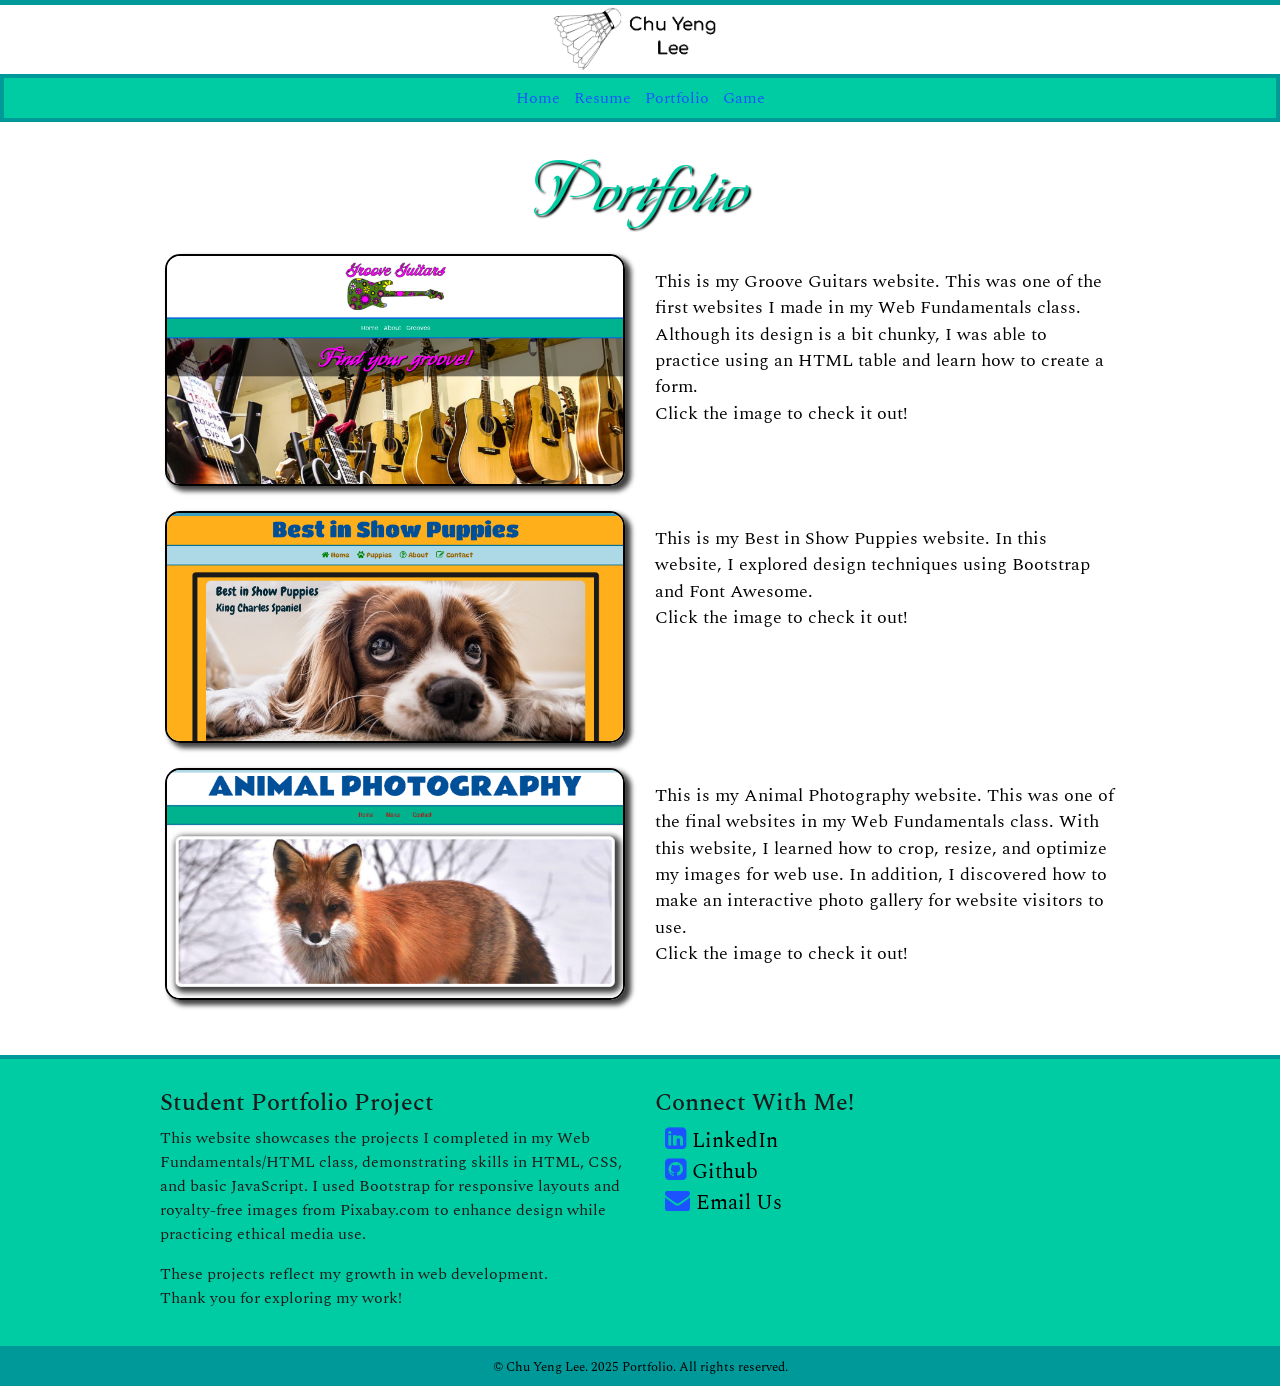
<file: portfolio.html>
<!DOCTYPE html>
<html lang="en">
<head>
	<meta charset="utf-8">
	<meta name="viewport" content="width=device-width, initial-scale=1, minimum-scale=1">
	<meta name="description" content="This is the portfolio of Chu Yeng Lee, an aspiring student pursuing a dream of computer science. This page includes Chu Yeng's Projects.">
	<title>Chu Yeng Lee's Portfolio :: Projects</title>
	<link rel="stylesheet" href="https://cdnjs.cloudflare.com/ajax/libs/font-awesome/4.7.0/css/font-awesome.min.css">
	<link rel="stylesheet" href="https://cdn.jsdelivr.net/npm/bootstrap@4.6.1/dist/css/bootstrap.min.css">
	<link rel="stylesheet" href="style.css">
</head>
<body>
	<header>
		<img src="images/logo.png" alt="logo" height="156" width="439" class="img-fluid logo">
	</header>
	<nav>
		<ul>
			<li><a href="index.html">Home</a></li>
			<li><a href="resume.html">Resume</a></li>
			<li><a href="portfolio.html">Portfolio</a></li>
			<li><a href="game.html">Game</a></li>
		</ul>
	</nav>
	<main>
		<h1 class="portfolio-h1">Portfolio</h1>
		<div class="containter-fluid">
			<div class="row port-row"><!--First Row-->
				<div class="col-sm-6">
					<a href="groove-guitars/index.html" target="_blank">
						<img src="images/grooves.png" alt ="Image and link to Groove Guitars" height="375" width="750" class="img-fluid portfolio-pic">
					</a>
				</div>
				<div class="col-sm-6 port-text">
					<p>This is my Groove Guitars website. This was one of the first websites I made in my Web Fundamentals class. Although its design is a bit chunky, 
					I was able to practice using an HTML table and learn how to create a form. <br>Click the image to check it out!</p>
				</div>
			</div>
			<div class="row port-row"><!--Second Row-->
				<div class="col-sm-6">
					<a href="puppies/index.html" target="_blank">
						<img src="images/puppies.png" alt ="Image and link to Best in Show Puppies" height="375" width="750" class="img-fluid portfolio-pic">
					</a>
				</div>
				<div class="col-sm-6 port-text">
					<p>This is my Best in Show Puppies website. In this website, I explored design techniques using Bootstrap and Font Awesome.<br>Click the image to check it out!</p>
				</div>
			</div>
			<div class="row port-row"><!--Third Row-->
				<div class="col-sm-6">
					<a href="animals/index.html" target="_blank">
						<img src="images/animals.png" alt ="Image and link to Animal Photography" height="375" width="750" class="img-fluid portfolio-pic">
					</a>
				</div>
				<div class="col-sm-6 port-text">
					<p>This is my Animal Photography website. This was one of the final websites in my Web Fundamentals class. With this website, I learned how to crop, 
					resize, and optimize my images for web use. In addition, I discovered how to make an interactive photo gallery for website visitors to use.<br>Click the image to check it out!</p>
				</div>
			</div>
		</div><!--This closes the container-fluid-->
	</main>
	<footer><!--This is the top portion of the footer-->
		<div class="footer-style">
			<div class="container-fluid">
				<div class="row footer-top">
						<div class="col-sm-6 footer-content">
							<h4>Student Portfolio Project</h4> <!--I used ChatGPT to extend my footer content-->
							<p>This website showcases the projects I completed in my Web Fundamentals/HTML class, demonstrating skills in HTML, CSS, and basic JavaScript. 
							I used Bootstrap for responsive layouts and royalty-free images from Pixabay.com to enhance design while practicing ethical media use.</p>
							<p>These projects reflect my growth in web development.<br>Thank you for exploring my work!</p>
						</div>
						<div class="col-sm-6 footer-content footer-links">
							<h4>Connect With Me!</h4>
								<a href="https://www.linkedin.com/in/chu-yeng-lee-728207314/" target="_blank"><i class="fa fa-linkedin-square" aria-hidden="true"></i>LinkedIn</a><br>
								<a href="https://github.com/ChuYeng-Lee" target="_blank"><i class="fa fa-github-square" aria-hidden="true"></i>Github</a><br>
								<a href="mailto:vq8281mp@go.minnstate.edu"><i class="fa fa-envelope" aria-hidden="true"></i>Email Us</a>
						</div>
				</div>
			</div><!--This closes the footer container-fluid-->
		</div>
		<div class="footer-bottom">
			<small>&copy; Chu Yeng Lee. 2025 Portfolio. All rights reserved.</small>
		</div>
	</footer>
	<!--jQuery, Popper, and Bootstrap Javascript files-->
	<script src="https://cdn.jsdelivr.net/npm/jquery@3.6.0/dist/jquery.slim.min.js"></script>
	<script src="https://cdn.jsdelivr.net/npm/popper.js@1.16.1/dist/umd/popper.min.js"></script>
	<script src="https://cdn.jsdelivr.net/npm/bootstrap@4.6.1/dist/js/bootstrap.bundle.min.js"></script>
</body>
</html>
</file>
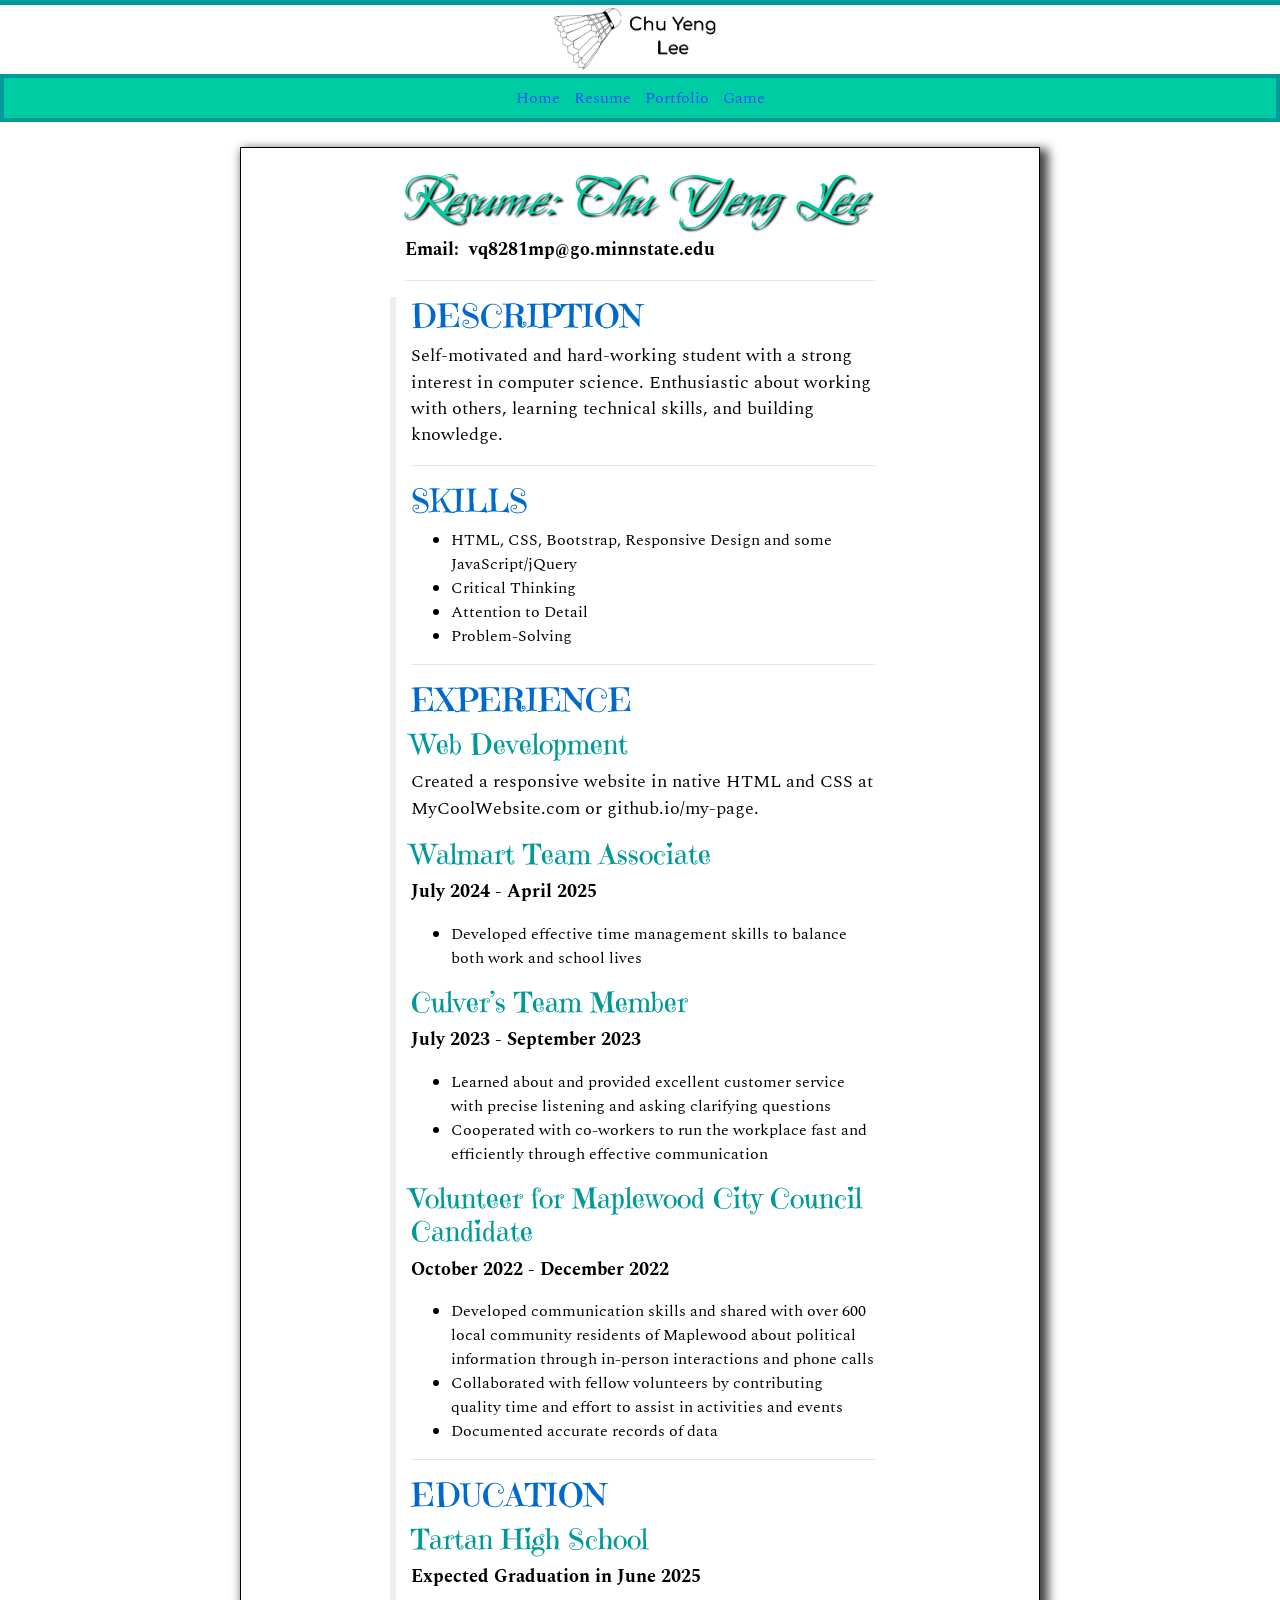
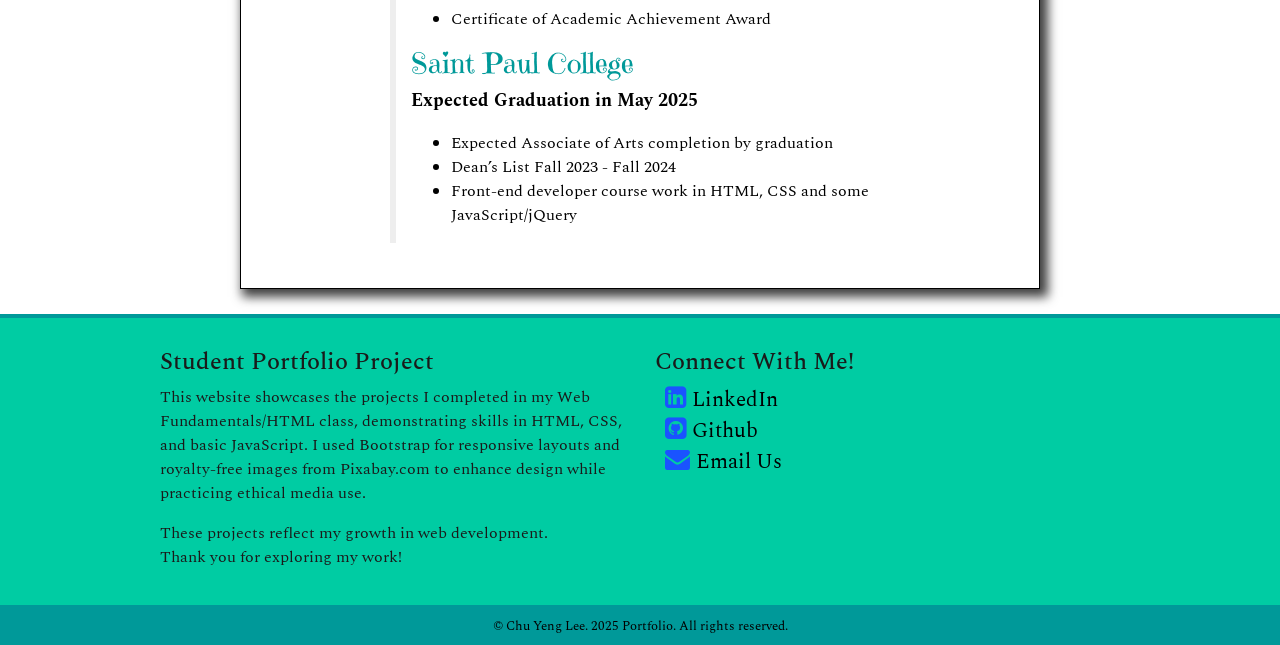
<file: resume.html>
<!DOCTYPE html>
<html lang="en">
<head>
	<meta charset="utf-8">
	<meta name="viewport" content="width=device-width, initial-scale=1, minimum-scale=1">
	<meta name="description" content="This is the resume page of Chu Yeng Lee, a hardworking student who is chasing software engineering.">
	<title>Chu Yeng Lee's Portfolio :: Resume</title>
	<link rel="stylesheet" href="https://cdnjs.cloudflare.com/ajax/libs/font-awesome/4.7.0/css/font-awesome.min.css">
	<link rel="stylesheet" href="https://cdn.jsdelivr.net/npm/bootstrap@4.6.1/dist/css/bootstrap.min.css">
	<link rel="stylesheet" href="style.css">
</head>
<body>
	<header>
		<img src="images/logo.png" alt="logo" height="156" width="439" class="img-fluid logo">
	</header>
	<nav>
		<ul>
			<li><a href="index.html">Home</a></li>
			<li><a href="resume.html">Resume</a></li>
			<li><a href="portfolio.html">Portfolio</a></li>
			<li><a href="game.html">Game</a></li>
		</ul>
	</nav>
	<main class="resume-page">
		<div class="container-fluid resume-paper">
			<div class="row">
				<div class="col-sm-12 resume-header">
					<h1>Resume: Chu Yeng Lee</h1>
					<p><b>Email:&nbsp;&nbsp;<a class="resume-link" href="mailto:vq8281mp@go.minnstate.edu">vq8281mp@go.minnstate.edu</a></b></p>
					<hr>
				</div>
			</div>
			<div class="row">
				<div class="col-sm-12 resume-content">
					<h2>DESCRIPTION</h2>
					<p>Self-motivated and hard-working student with a strong interest in computer science. 
						Enthusiastic about working with others, learning technical skills, and building knowledge.</p>
					<hr>
					<h2>SKILLS</h2>
					<ul>
						<li>HTML, CSS, Bootstrap, Responsive Design and some JavaScript/jQuery</li>
						<li>Critical Thinking</li>
						<li>Attention to Detail</li>
						<li>Problem-Solving</li>
					</ul>
					<hr>
					<h2>EXPERIENCE</h2>
					<h3>Web Development</h3>
					<p>Created a responsive website in native HTML and CSS at MyCoolWebsite.com or github.io/my-page.</p>
					<h3>Walmart Team Associate</h3>
					<p><b>July 2024 - April 2025</b></p>
					<ul>
						<li>Developed effective time management skills to balance both work and school lives</li>
					</ul>
					<h3>Culver’s Team Member</h3>
					<p><b>July 2023 - September 2023</b></p>
					<ul>
						<li>Learned about and provided excellent customer service with precise listening and asking clarifying questions</li>
						<li>Cooperated with co-workers to run the workplace fast and efficiently through effective communication</li>
					</ul>
					<h3>Volunteer for Maplewood City Council Candidate</h3>
					<p><b>October 2022 - December 2022</b></p>
					<ul>
						<li>Developed communication skills and shared with over 600 local community residents of Maplewood about political information through in-person interactions and phone calls</li>
						<li>Collaborated with fellow volunteers by contributing quality time and effort to assist in activities and events</li>
						<li>Documented accurate records of data</li>
					</ul>
					<hr>
					<h2>EDUCATION</h2>
					<h3>Tartan High School</h3>
					<p><b>Expected Graduation in June 2025</b></p>
					<ul>
						<li>Certificate of Academic Achievement Award</li>
					</ul>
					<h3>Saint Paul College</h3>
					<p><b>Expected Graduation in May 2025</b></p>
					<ul>
						<li>Expected Associate of Arts completion by graduation</li>
						<li>Dean’s List Fall 2023 - Fall 2024</li>
						<li>Front-end developer course work in HTML, CSS and some JavaScript/jQuery</li>
					</ul>
				</div>
			</div>	
		</div><!--This closes the container-fluid-->
	</main>
	<footer><!--This is the top portion of the footer-->
		<div class="footer-style">
			<div class="container-fluid">
				<div class="row footer-top">
						<div class="col-sm-6 footer-content">
							<h4>Student Portfolio Project</h4> <!--I used ChatGPT to extend my footer content-->
							<p>This website showcases the projects I completed in my Web Fundamentals/HTML class, demonstrating skills in HTML, CSS, and basic JavaScript. 
							I used Bootstrap for responsive layouts and royalty-free images from Pixabay.com to enhance design while practicing ethical media use.</p>
							<p>These projects reflect my growth in web development.<br>Thank you for exploring my work!</p>
						</div>
						<div class="col-sm-6 footer-content footer-links">
							<h4>Connect With Me!</h4>
								<a href="https://www.linkedin.com/in/chu-yeng-lee-728207314/" target="_blank"><i class="fa fa-linkedin-square" aria-hidden="true"></i>LinkedIn</a><br>
								<a href="https://github.com/ChuYeng-Lee" target="_blank"><i class="fa fa-github-square" aria-hidden="true"></i>Github</a><br>
								<a href="mailto:vq8281mp@go.minnstate.edu"><i class="fa fa-envelope" aria-hidden="true"></i>Email Us</a>
						</div>
				</div>
			</div><!--This closes the footer container-fluid-->
		</div>
		<div class="footer-bottom">
			<small>&copy; Chu Yeng Lee. 2025 Portfolio. All rights reserved.</small>
		</div>
	</footer>
	<!--jQuery, Popper, and Bootstrap Javascript files-->
	<script src="https://cdn.jsdelivr.net/npm/jquery@3.6.0/dist/jquery.slim.min.js"></script>
	<script src="https://cdn.jsdelivr.net/npm/popper.js@1.16.1/dist/umd/popper.min.js"></script>
	<script src="https://cdn.jsdelivr.net/npm/bootstrap@4.6.1/dist/js/bootstrap.bundle.min.js"></script>
</body>
</html>
</file>
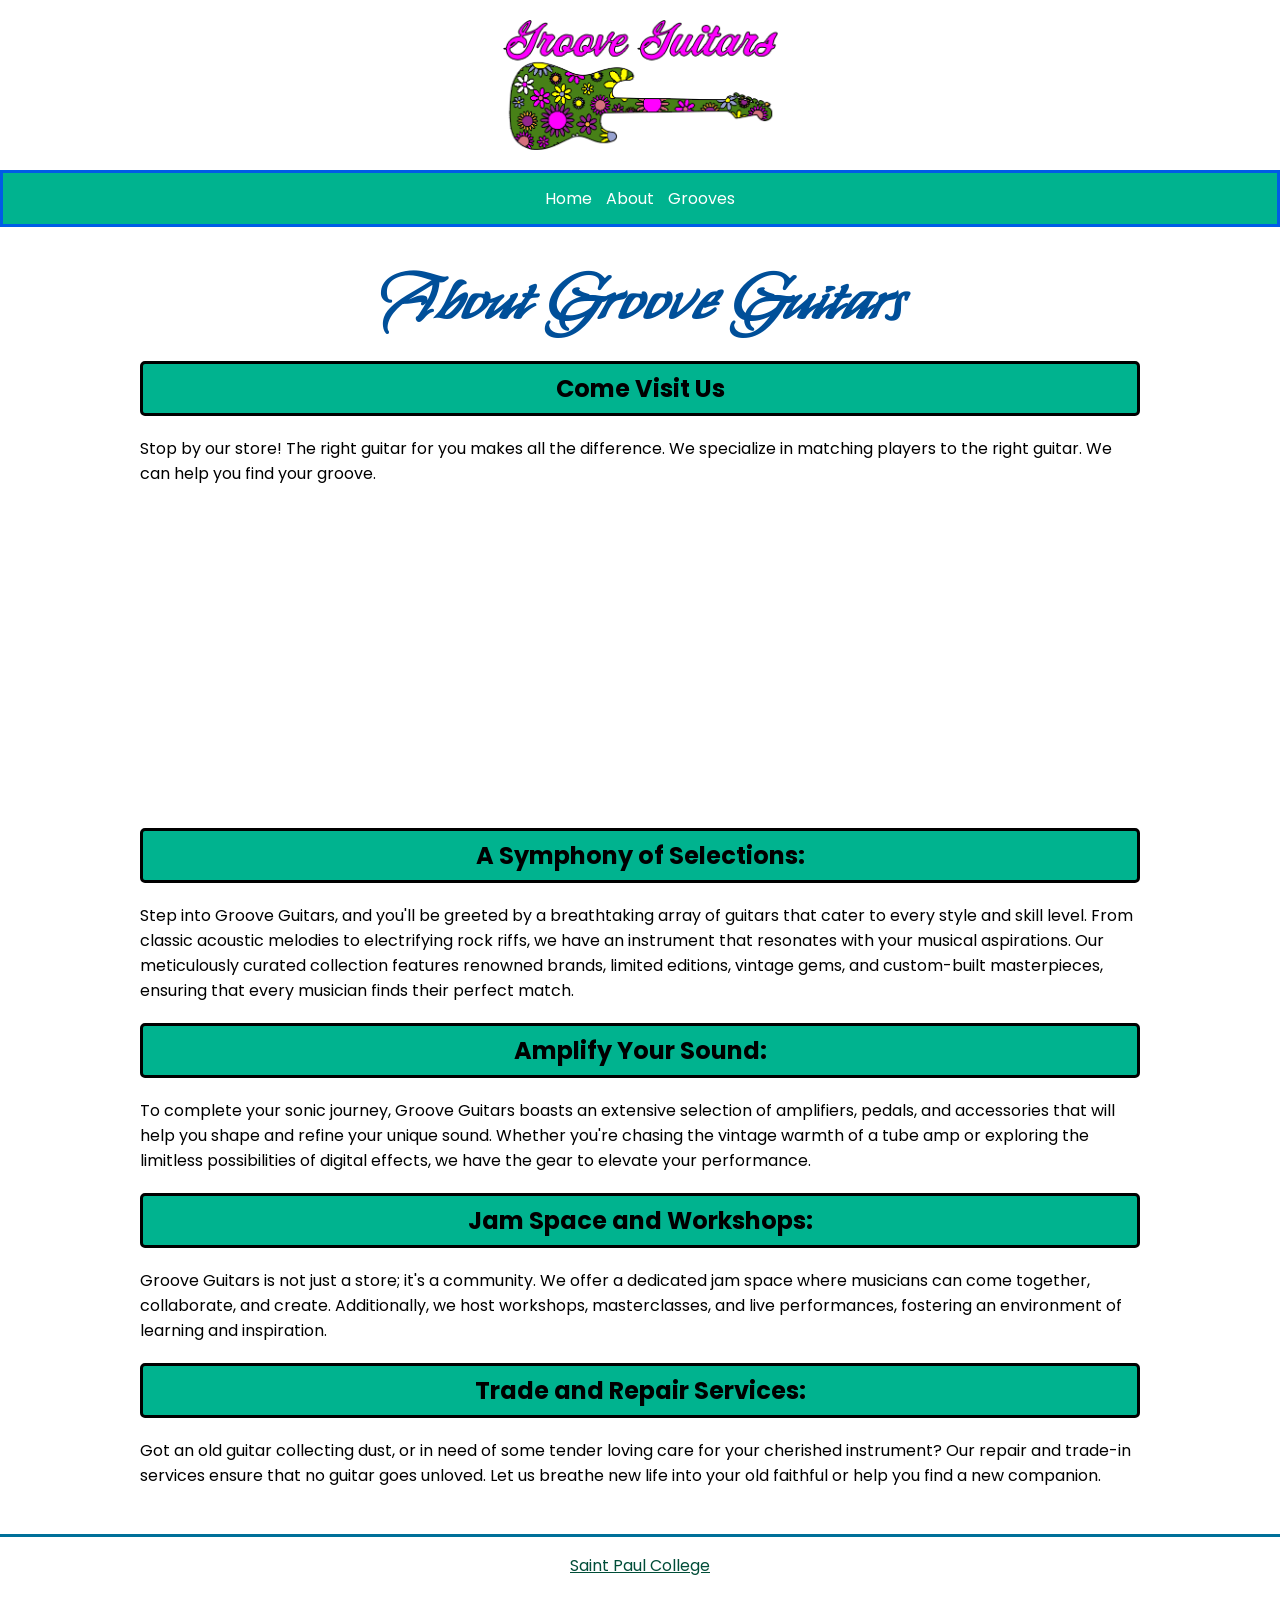
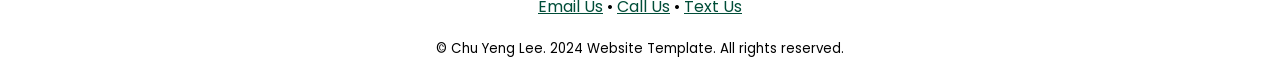
<file: groove-guitars/about.html>
<!DOCTYPE html>
<html lang="en">
<head>
	<meta charset="utf-8">
	<meta name="viewport" content="width=device-width, initial-scale=1, minimum-scale=1" />
	<meta name="description" content="Groove Guitars carries the grooviest guitars on the planet! Stop by our store to find your groove.">
	<title>Groove Guitars::About</title>
	<link rel="stylesheet" href="style.css">
</head>
<body>
	<header>
		<h1><img class="logo" src="images/groove-guitars-logo.png" height="269" width="570" alt="Groove Guitars logo"></h1>
	</header>
	<nav>
		<ul>
			<li><a href="index.html">Home</a></li>
			<li><a href="about.html">About</a></li>
			<li><a href="grooves.html">Grooves</a></li>
		</ul>
	</nav>
	<main>
		<h1>About Groove Guitars</h1>
		<h2>Come Visit Us</h2>
		<p>Stop by our store! The right guitar for you makes all the difference. We specialize in matching players to the right guitar. We can help you find your groove.</p>
		<iframe src="https://www.google.com/maps/embed?pb=!1m18!1m12!1m3!1d2823.7320559244486!2d-93.11383592375397!3d44.949114671070326!2m3!1f0!2f0!3f0!3m2!1i1024!2i768!4f13.1!3m3!1m2!1s0x87f62aa4b9cbd887%3A0xee7598b8b07f1abc!2sSaint%20Paul%20College!5e0!3m2!1sen!2sus!4v1743352570468!5m2!1sen!2sus" width="100%" height="300" style="border:0;" allowfullscreen="" loading="lazy" referrerpolicy="no-referrer-when-downgrade"></iframe>
		<h2>A Symphony of Selections:</h2>
		<p>Step into Groove Guitars, and you'll be greeted by a breathtaking array of guitars that cater to every style and skill level. From classic acoustic melodies to electrifying rock riffs, we have an instrument that resonates with your musical aspirations. Our meticulously curated collection features renowned brands, limited editions, vintage gems, and custom-built masterpieces, ensuring that every musician finds their perfect match.</p>
		<h2>Amplify Your Sound:</h2>
		<p>To complete your sonic journey, Groove Guitars boasts an extensive selection of amplifiers, pedals, and accessories that will help you shape and refine your unique sound. Whether you're chasing the vintage warmth of a tube amp or exploring the limitless possibilities of digital effects, we have the gear to elevate your performance.</p>
		<h2>Jam Space and Workshops:</h2>
		<p>Groove Guitars is not just a store; it's a community. We offer a dedicated jam space where musicians can come together, collaborate, and create. Additionally, we host workshops, masterclasses, and live performances, fostering an environment of learning and inspiration.</p>
		<h2>Trade and Repair Services:</h2>
		<p>Got an old guitar collecting dust, or in need of some tender loving care for your cherished instrument? Our repair and trade-in services ensure that no guitar goes unloved. Let us breathe new life into your old faithful or help you find a new companion.</p>
	</main>
	<footer>
		<p><a href="https://saintpaul.edu" target="_blank">Saint Paul College</a></p>
		
		<p><a href="mailto:me@mycoolwebsite.com">Email Us</a> &bull;
		<a href="tel:8008675309">Call Us</a> &bull;
		<a href="sms:8008675309">Text Us</a></p>
		
		<small>&copy; Chu Yeng Lee. 2024 Website Template. All rights reserved.</small>
	</footer>
</body>
</html>
</file>
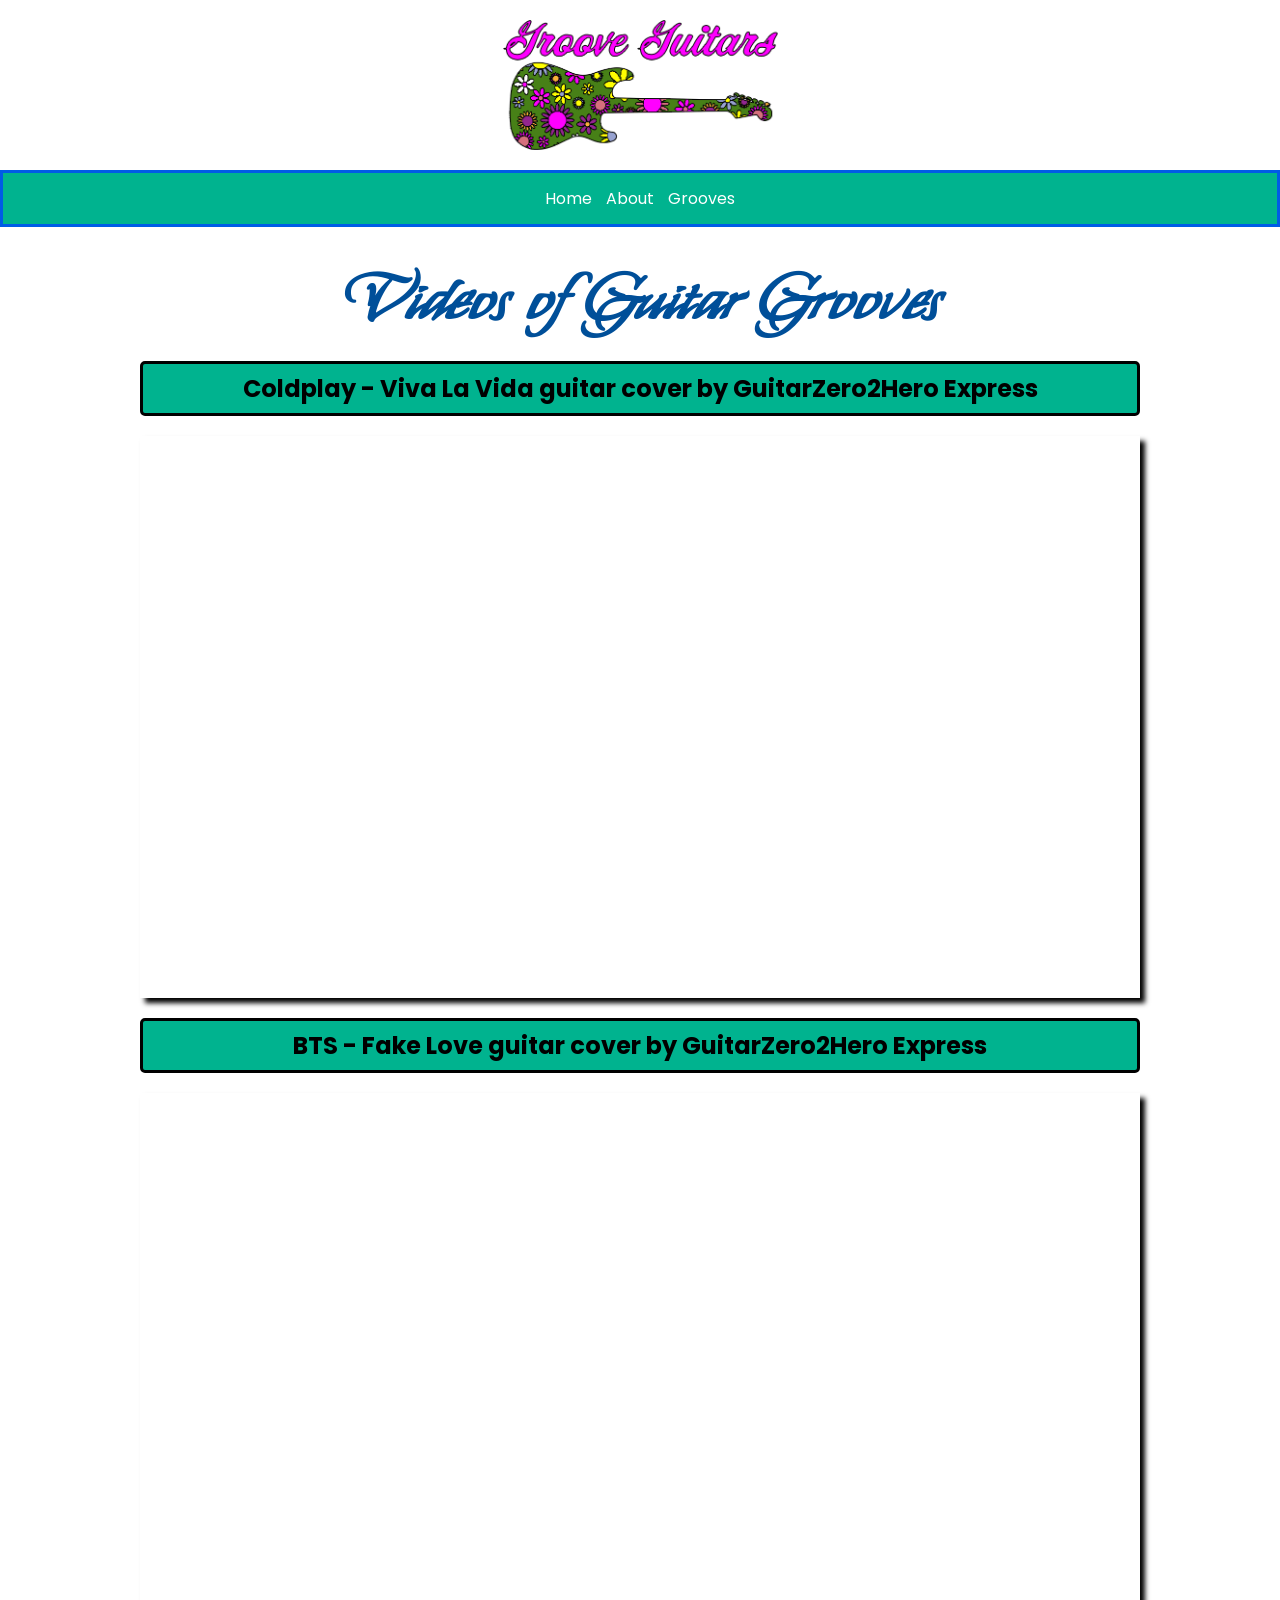
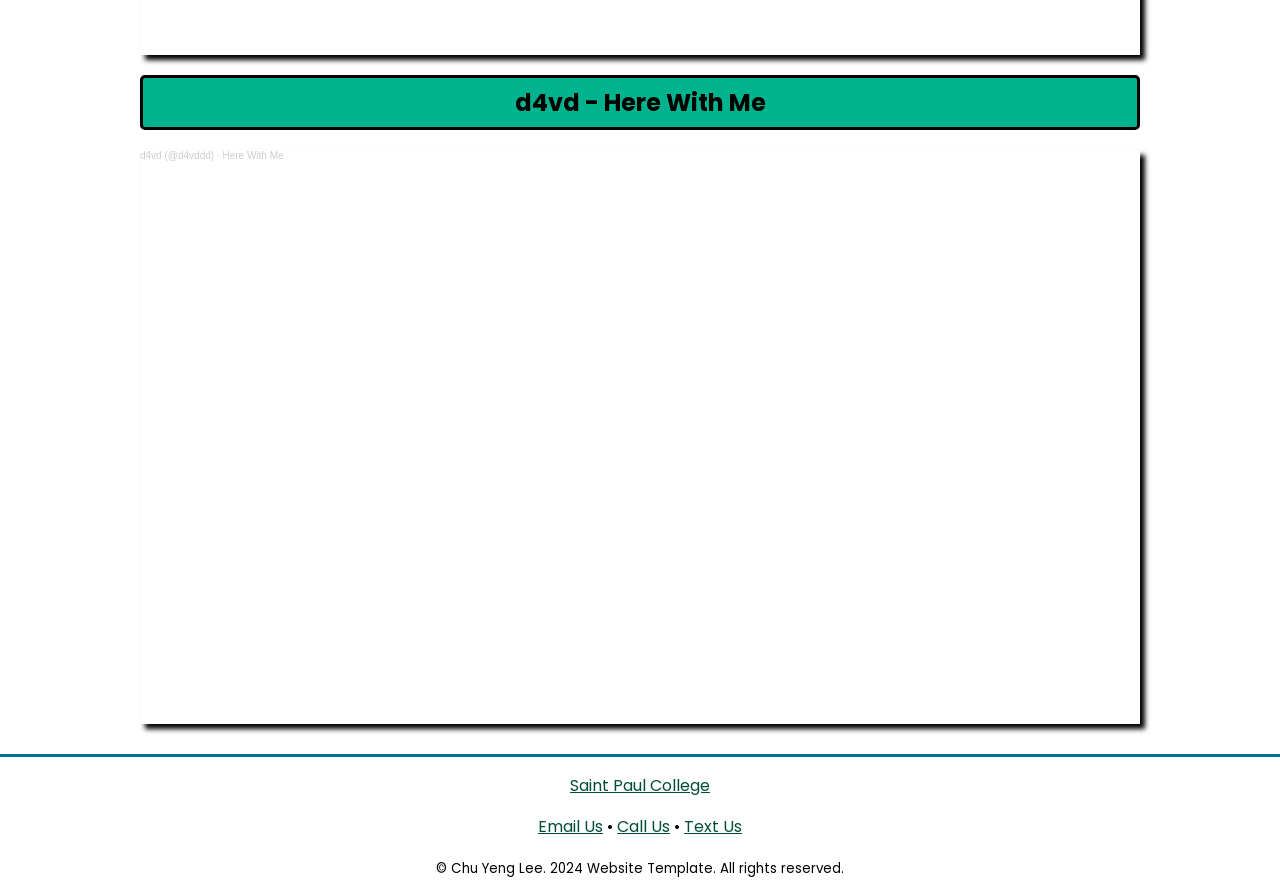
<file: groove-guitars/grooves.html>
<!DOCTYPE html>
<html lang="en">
<head>
	<meta charset="utf-8">
	<meta name="viewport" content="width=device-width, initial-scale=1, minimum-scale=1" />
	<meta name="description" content="Groove Guitars carries the grooviest guitars on the planet! Stop by our store to find your groove.">
	<title>Groove Guitars::Grooves</title>
	<link rel="stylesheet" href="style.css">
</head>
<body>
	<header>
		<h1><img class="logo" src="images/groove-guitars-logo.png" height="269" width="570" alt="Groove Guitars logo"></h1>
	</header>
	<nav>
		<ul>
			<li><a href="index.html">Home</a></li>
			<li><a href="about.html">About</a></li>
			<li><a href="grooves.html">Grooves</a></li>
		</ul>
	</nav>
	<main>
	<h1>Videos of Guitar Grooves</h1>
	<h2>Coldplay - Viva La Vida guitar cover by GuitarZero2Hero Express</h2>
	<div class="video-container">
		<iframe width="560" height="315" src="https://www.youtube.com/embed/lhR434nrXK4?si=LIdmPDYQuzN7VFYD" title="YouTube video player" frameborder="0" allow="accelerometer; autoplay; clipboard-write; encrypted-media; gyroscope; picture-in-picture; web-share" referrerpolicy="strict-origin-when-cross-origin" allowfullscreen></iframe>
	</div>
	<h2>BTS - Fake Love guitar cover by GuitarZero2Hero Express</h2>
	<div class="video-container">
		<iframe width="560" height="315" src="https://www.youtube.com/embed/QAGWrCHshbo?si=7ERmhRh8qp5TRwgw" title="YouTube video player" frameborder="0" allow="accelerometer; autoplay; clipboard-write; encrypted-media; gyroscope; picture-in-picture; web-share" referrerpolicy="strict-origin-when-cross-origin" allowfullscreen></iframe>
	</div>
	<h2>d4vd - Here With Me</h2>
	<div class="video-container">
	<iframe width="100%" height="300" scrolling="no" frameborder="no" allow="autoplay" 
	src="https://w.soundcloud.com/player/?url=https%3A//api.soundcloud.com/tracks/1306884382&color=%23090807&auto_play=false&hide_related=false&show_comments=true&show_user=true&show_reposts=false&show_teaser=true&visual=true"></iframe><div 
	style="font-size: 10px; color: #cccccc;line-break: anywhere;word-break: normal;overflow: hidden;white-space: nowrap;text-overflow: ellipsis; font-family: Interstate,Lucida Grande,Lucida Sans Unicode,Lucida Sans,Garuda,Verdana,Tahoma,sans-serif;font-weight: 100;"><a href="https://soundcloud.com/d4vddd" title="d4vd (@d4vddd)" 
	target="_blank" style="color: #cccccc; text-decoration: none;">d4vd (@d4vddd)</a> · <a href="https://soundcloud.com/d4vddd/here-with-me" title="Here With Me" target="_blank" 
	style="color: #cccccc; text-decoration: none;">Here With Me</a></div>
	</div>
	</main>
	<footer>
		<p><a href="https://saintpaul.edu" target="_blank">Saint Paul College</a></p>
		
		<p><a href="mailto:me@mycoolwebsite.com">Email Us</a> &bull;
		<a href="tel:8008675309">Call Us</a> &bull;
		<a href="sms:8008675309">Text Us</a></p>
		
		<small>&copy; Chu Yeng Lee. 2024 Website Template. All rights reserved.</small>
	</footer>
</body>
</html>
</file>
<file: style.css>
@import url('https://fonts.googleapis.com/css2?family=Emilys+Candy&family=My+Soul&family=Poppins&family=Spectral&display=swap');

html, body{
	height: 100%;
	margin: 0;
	padding: 0;
}

body{
	font-family: "Spectral", serif;
	background-color: white;
	color: black;
	display: flex;
	flex-direction: column;
	border-top: 5px solid #009999;
}
header{
	padding-top: 2px;
	padding-bottom: 3px;
}
.logo{
	max-width: 180px;
	margin: 0 auto;
	display: block;
}
h2{
	font-family: "Emilys Candy", cursive;
	color: #0069cc;
}
h3{
	font-family: "Emilys Candy", cursive;
	color: #009999;
}

/* Website Links except the nav */
a:link{
	color: black;
}
a:visited{
	color: black;
}
a:hover{
	color: #0000b3;
}
a:active{
	color: orange;
}
.resume-link:hover{
	text-decoration: none;
}

header{
	text-align: center;
}

/* Navigation*/
nav{
	background-color: #00cca3;
	border: 4px solid #009999;
	padding: 0px;
}
nav ul{
	list-style-type: none;
	text-align: center;
	margin: 8px 0;
	padding: 0;
}
nav li{
	display: inline;
	padding: 5px;
}
nav a{
	text-decoration: none;
}
nav a:link{
	color: #1a53ff;
}
nav a:visited{
	color: #1a53ff;
}
nav a:hover{
	color: orange;
}
nav a:active{
	color: white;
}

/* CSS for hero image */
.home-hero{
	background-image: url(images/hero-image.jpg);
	height: 250px;
	background-size: cover;
	background-position: top center;
	border-bottom: #009999 3px solid;
}

.home-hero h1{
	color: #004f99;
	text-shadow: 2px 2px 2px darkblue;
	text-align: center;
	padding-bottom: 10px;
	font-size: 4em;
	font-weight: normal;
	margin: 0 auto;
}

/* CSS for selfie photo */
.selfie-photo{
	margin: 0 auto;
	display: block;
	margin-top: 20px;
	max-width: 10%;
	height: auto;
	border-radius: 65px;
}

/* Main */
main{
	max-width: 1000px;
	margin: 20px auto;
	padding: 10px;
	flex: 1;
}
main p{
	font-size: 1.1em;
}
.capitol-photo{
	margin-top: 85px;
	margin-bottom: 8px;
	border: 5px solid white;
	box-shadow: 2px 2px 5px 3px rgba(0,0,0,0.75);
}
.img-fluid{
	border-radius: 15px;
}
.row2{
	margin-top: 20px;
	text-align: center;
	padding: 10px;
}
.row2 .fa{
	font-size: 4em;
	color: #00cca3;
}
.learn-more:link{
	background-color: #00cca3;
	border: 4px solid #009999;
	padding: 3px;
	border-radius: 5px;
}
.learn-more:hover{
	background-color: #009999;
	text-decoration: none;
}
.row3{
	margin-top: 30px;
	padding: 10px;
}
.gallery img{
	border-radius: 15px;
	box-shadow: 7px 7px 15px 8px rgba(0,0,0,0.75);
	border: 8px solid white;
	margin-bottom: 35px;
}
.preview{
	margin-top: 10px;
	margin-bottom: 30px;
}
.gallery-thumbnails img{
	border-radius: 10px;
	box-shadow: 4px 4px 15px 4px rgba(0,0,0,0.75);
	border: 5px solid white;
}

/* CSS for Resume */
.resume-page{
	border: 1px solid black;
	box-shadow: 5px 5px 10px 3px rgba(0,0,0,0.75);
	width: 800px;
	padding-top: 20px;
	padding-bottom: 45px;
	margin: 25px auto;
}
.resume-header{
	max-width: 500px;
	margin: 0 auto;
}
.resume-header h1{
	font-size: 3.2em;
}
.resume-content{
	max-width: 500px;
	margin: 0 auto;
	border-left: solid 6px #eeeeee;
}

/* CSS for Portfolio*/
.portfolio-h1{
	text-align: center;
}
.portfolio-pic{
	border: 2px solid black;
	box-shadow: 5px 4px 5px 1px rgba(0,0,0,0.75);
}
.port-row{
	margin: 25px auto;
}
.port-text{
	margin-top: 15px;
}

/* CSS for Game */
.game-controls{
	text-align: center;
	margin-top: 10px;
}
.myButton{
	font-family: "Spectral", serif;
	font-size: 1.1em;
	color: white;
	padding: 8px;
	background-color: #005e80;
	border-radius: 8px;
}
.w3-link{
	text-decoration: underline;
}
#galaxy-title{
	font-size: 3em;
	text-align: center;
}
.game-instruction{
	font-family: "Spectral", serif;
	text-align: center;
	color: black;
	font-size: 1.4em;
}
.text-design{
	max-width: 500px;
	margin: 12px auto;
}
/* JavaScript Game changes for mobile */
.mobile{
	display:none;
}
@media only screen and (max-width: 768px){
	.desktop{
		display:none;
	}
	.mobile{
		display: block;
		touch-action: manipulation;
	}
}

/* Footer */
footer{
	color: #1a1a1a;
	border-top: #009999 4px solid;
	text-align: center;
	background-color: #00cca3;
}
.footer-style{
	max-width: 1000px;
	display: block;
	margin: 0 auto;
	padding: 5px;
}
.footer-top{
	padding-top: 25px;
	padding-bottom: 15px;
}
.footer-bottom{
	color: black;
	padding: 8px;
	background-color: #009999;
}
.footer-content{
	text-align: left;
	max-width: 600px;
}
footer i.fa{
	color: #1a53ff;
	font-size: 1.2em;
	margin-right: 6px;
	margin-left: 10px;
}
.footer-links{
	font-size: 1.3em;
}

/* CSS for photo gallery */
.gallery .preview{
    width: 100%;
    height: auto;
}

.gallery .gallery-thumbnails img {
    width: 100px;
    height: 75px;
    margin: 3px 10px 10px 0;
}

.gallery .gallery-thumbnails img:hover {
    opacity: 0.8;
    cursor: pointer;
}

.gallery .preview img#preview {
    padding: 1px;
    max-width: 100%;
    height: auto;
    margin: 0 auto !important;
    display: block !important;
}

/*CSS without a media query--applies to all sizes unless overridden*/
h1{
	font-family: "My Soul", cursive;
	color: #00cca3;
	text-shadow: 2px 2px 2px black;
	font-size: 4em;
 }
/* CSS Adjustments for Tablets */
@media only screen and (max-width: 1024px) {
	h1{
		font-size: 1.8em;
	}
	.resume-page{
		max-width: 500px;
	}
}
/* CSS Adjustments for Smartphones */
@media only screen and (max-width: 768px) {
	h1{
		font-size: 1.5em;
	}
	.fa-tasks{
	margin-top: 15px;
	}
	.resume-page{
		max-width: 360px;
	}
}
</file>
<file: animals/style.css>
@import url('https://fonts.googleapis.com/css2?family=Rammetto+One&family=Roboto+Condensed:ital,wght@0,100..900;1,100..900&display=swap');

body{
	font-family: "Roboto Condensed", sans-serif;
	margin: 0;
	border-top: 8px solid lightblue;
}
h4{
	color: #004f99;
	font-family: "Rammetto One", cursive;
}

/* Website Links except the nav */
a:link{
	color: black;
}
a:visited{
	color: black;
}
a:hover{
	color: #0000b3;
}
a:active{
	color: yellow;
}

header{
	text-align: center;
}

/* Navigation*/
nav{
	background-color: #00b38f;
	border: 3px solid #007099;
	padding: 3px;
}
nav ul{
	list-style-type: none;
	text-align: center;
	margin: 8px 0;
	padding: 0;
}
nav li{
	display: inline;
	padding: 5px;
}
nav a{
	text-decoration: none;
}
nav a:link{
	color: #cc0000;
}
nav a:visited{
	color: #cc0000;
}
nav a:hover{
	color: #0000b3;
}
nav a:active{
	color: yellow;
}

/* Main */
main{
	max-width: 1200px;
	margin: 20px auto;
	padding: 10px;
}
.hero-image, .gallery img{
	border-radius: 15px;
	box-shadow: 7px 7px 15px 8px rgba(0,0,0,0.75);
	border: 8px solid white;
	margin-bottom: 35px;
}
.main-text{
	display: block;
	margin: 0 auto;
	text-align: left;
	margin-bottom: 15px;
	padding-top: 15px;
	border: 2px solid black;
	border-radius: 5px;
	max-width: 600px;
}
.preview{
	margin-top: 10px;
	margin-bottom: 30px;
}
.gallery-thumbnails img{
	border-radius: 10px;
	box-shadow: 4px 4px 15px 4px rgba(0,0,0,0.75);
	border: 5px solid white;
}
.fa{
	color: #004f99;
	font-size: 4em;
}
.fa-camera{
	margin-left: 50px;
	margin-top: 25px;
}

/* Footer */
footer{
	color: #1a1a1a;
	border-top: #007099 3px solid;
	text-align: center;
	background-color: #00b38f;
}
.footer-style{
	max-width: 1200px;
	display: block;
	margin: 0 auto;
	padding: 5px;
}
.footer-top{
	padding-top: 25px;
	padding-bottom: 15px;
}
.footer-bottom{
	padding: 10px;
	background-color: lightblue;
}
.footer-content{
	text-align: left;
	max-width: 600px;
}
footer i.fa{
	font-size: 1.2em;
	margin-right: 6px;
	margin-left: 10px;
}

/* CSS for photo gallery */
.gallery .preview{
    width: 100%;
    height: auto;
}

.gallery .gallery-thumbnails img {
    width: 100px;
    height: 75px;
    margin: 3px 10px 10px 0;
}

.gallery .gallery-thumbnails img:hover {
    opacity: 0.8;
    cursor: pointer;
}

.gallery .preview img#preview {
    padding: 1px;
    max-width: 100%;
    height: auto;
    margin: 0 auto !important;
    display: block !important;
}

/*CSS without a media query--applies to all sizes unless overridden*/
h1{
	font-family: "Rammetto One", cursive;
	color:#004f99;
	font-size: 4em;
 }
/* CSS Adjustments for Tablets */
@media only screen and (max-width: 1024px) {
	h1{
		font-size: 1.8em;
}
}
/* CSS Adjustments for Smartphones */
@media only screen and (max-width: 768px) {
	h1{
		font-size: 1.5em;
	}
}
</file>
<file: groove-guitars/style.css>
@import url('https://fonts.googleapis.com/css2?family=My+Soul&family=Poppins&display=swap');

/* CSS for body*/
body{
	font-family: "Poppins", serif;
	margin: 0;
}

/* This is the Css for the logo */
.logo{
	max-width: 275px;
	height: auto;
	display: block;
	margin: 0 auto;
	padding: 20px;
}

/* Website Links except the nav */
a:link{
	color: #004d38;
}
a:visited{
	color: #004d38;
}
a:hover{
	color: #0000b3;
}
a:active{
	color: yellow;
}

header{
	text-align: center;
}

/* Navigation*/
nav{
	background-color: #00b38f;
	border: 3px solid #005ce6;
	padding: 5px;
}
nav ul{
	list-style-type: none;
	text-align: center;
	margin: 8px 0;
	padding: 0;
}
nav li{
	display: inline;
	padding: 5px;
}
nav a{
	text-decoration: none;
}
nav a:link{
	color: white;
}
nav a:visited{
	color: white;
}
nav a:hover{
	color: #0000b3;
}
nav a:active{
	color: yellow;
}

/* This is the CSS for the hero image */
#home-hero{
	background-image: url(images/guitars.jpg);
	height: 400px;
	background-size: cover;
	background-repeat: no-repeat;
}
#home-hero h1{
	text-align: center;
	color: #FF00FE;
	text-shadow: 2px 2px 2px black;
	margin: 0;
	padding: 10px;
	background-color: rgba(0,0,0,.5);
}

/* Main Section */
main{
	max-width: 1000px;
	margin: 20px auto;
	padding: 10px;
}
h1{
	text-align: center;
	margin: 0 auto;
}
h2{
	text-align: center;
	border: 3px solid black;
	background-color: #00b38f;
	border-radius: 5px;
	padding: 7px;
}

/* This is the CSS for the table*/
table{
	border-collapse: collapse;
	margin: 0 auto;
	border: 5px solid black;
}

tr:nth-child(even) {
	background-color: #b3b3cc;
}
tr:nth-child(odd) {
	background-color: #f0f0f5;
}

th{
	background-color: #00997a;
	color: white;
	padding: 10px;
	border-bottom: 4px solid black;
}

td{
	border: 2px solid #009975;
	padding: 10px;
}

/* This is the CSS for the form*/
form{
	max-width: 320px;
	border: 4px solid black;
	padding: 30px;
	background-color: #00997a;
}
label{
	float:left;
	width: 8em;
	padding-right: 1em;
	color: white;
}
input, textarea{
	margin-bottom: 1em;
	display: block;
	border: 1px solid black;
	background-color: rgba(153, 206, 255,0.65);
}
input{
	display: block;
	border-radius: 5px;
}
input[type=submit]{
	display: block;
	margin: 0 auto;
	background-color: #ff66ff;
	border: 2px solid #0000e6;
	width: 200px;
	border-radius: 5px;
	opacity: 1;
	font-size: 1.3em;
	padding: 5px;
	border-radius: 15px;
}
textarea{
	height: 100px;
	width: 300px;
	border-radius: 5px;
	border: 1px solid black;
}

/* CSS for floated image */
.float-right{
	float: right;
	max-width: 40%;
	height: auto;
	border: 4px solid black;
	border-radius: 3px;
	box-shadow: 5px 5px 5px black;
	margin: 0 auto;
}

/* CSS for imbedded videos */
.video-container {
    overflow: hidden;
    position: relative;
    width:100%;
	box-shadow: 5px 5px 5px black;
}

.video-container::after {
    padding-top: 56.25%;
    display: block;
    content: '';
}

.video-container iframe {
    position: absolute;
    top: 0;
    left: 0;
    width: 100%;
    height: 100%;
}

/* Footer */
footer{
	border-top: #007099 3px solid;
	text-align: center;
}

/*CSS without a media query--applies to all sizes unless overridden*/
h1{
	font-family: "My Soul", cursive;
	color: #004f99;
	font-size: 4em;
 }
/* CSS Adjustments for Tablets */
@media only screen and (max-width: 1024px) {
	h1{
		font-size: 1.8em;
}
}
/* CSS Adjustments for Smartphones */
@media only screen and (max-width: 768px) {
	h1{
		font-size: 1.5em;
	}
}
</file>
<file: puppies/style.css>
@import url('https://fonts.googleapis.com/css2?family=Chewy&family=DynaPuff:wght@500&family=Poppins&family=Titan+One&display=swap');

body{
	font-family: "dynapuff", sans-serif;
	margin: 0;
	background-color: #ffaf1a;
	border-top: 10px solid #3ca1c3;
}

/* Website Links except the nav */
a:link{
	color: #004d38;
}
a:visited{
	color: #004d38;
}
a:hover{
	color: #0000b3;
}
a:active{
	color: yellow;
}

header{
	text-align: center;
}

/* Navigation*/
nav{
	background-color: lightblue;
	border: 3px solid #007099;
	padding: 5px;
	font-size: 1.2em;
	display: block;
	margin: 0 auto;
}
nav ul{
	list-style-type: none;
	text-align: center;
	margin: 8px 0;
	padding: 0;
}
nav li{
	display: inline;
	padding: 5px;
}
nav a{
	text-decoration: none;
}
nav a:link{
	color: #996300;
}
nav a:visited{
	color: #996300;
}
nav a:hover{
	color: #0000b3;
}
nav a:active{
	color: yellow;
}
nav i.fa{
	font-size: 1.2em;
	margin-right: 6px;
	margin-left: 10px;
}

/* Main */
main{
	max-width: 1200px;
	margin: 20px auto;
	padding: 10px;
	border: 15px solid #1a1a1a;
	border-radius: 10px;
}
h2, h3{
	font-family: "chewy", cursive;
}
h2{
	font-size: 2.3em;
}
h3{
	font-size: 2em;
}
.fa{
	color: green;
	font-size: 4em;
}

.img-fluid{
	border-radius: 15px;
}

/* CSS for hero image */
.home-hero{
	background-image:url(images/header.jpg);
	height: 475px;
	background-size: cover;
	background-position: center;
	color: #042837;
	padding: 10px 10px 10px 30px;
	border-radius: 15px 15px 0 0;
}

blockquote{
	background-color: #d9d9d9;
	border-left: 10px solid gray;
	padding: 30px;
	border-radius: 0 0 15px 15px;
	text-align: center;
}

img{
	display: block;
	margin: 0 auto;
}

/* Footer */
footer{
	border-top: #007099 3px solid;
	text-align: center;
	background-color: lightblue;
	border-bottom: 10px solid #3ca1c3;
}
.footer-style{
	max-width: 1200px;
	display: block;
	margin: 0 auto;
	padding: 5px;
}
footer i.fa{
	color: #ff6666;
	margin-top: 5px;
}
footer small{
	font-family: "poppins", serif;
}

/*CSS without a media query--applies to all sizes unless overridden*/
h1{
	font-family: "Titan One", cursive;
	color:#004f99;
	font-size: 4em;
 }
/* CSS Adjustments for Tablets */
@media only screen and (max-width: 1024px) {
	h1{
		font-size: 1.8em;
}
}
/* CSS Adjustments for Smartphones */
@media only screen and (max-width: 768px) {
	h1{
		font-size: 1.5em;
	}
}
</file>
